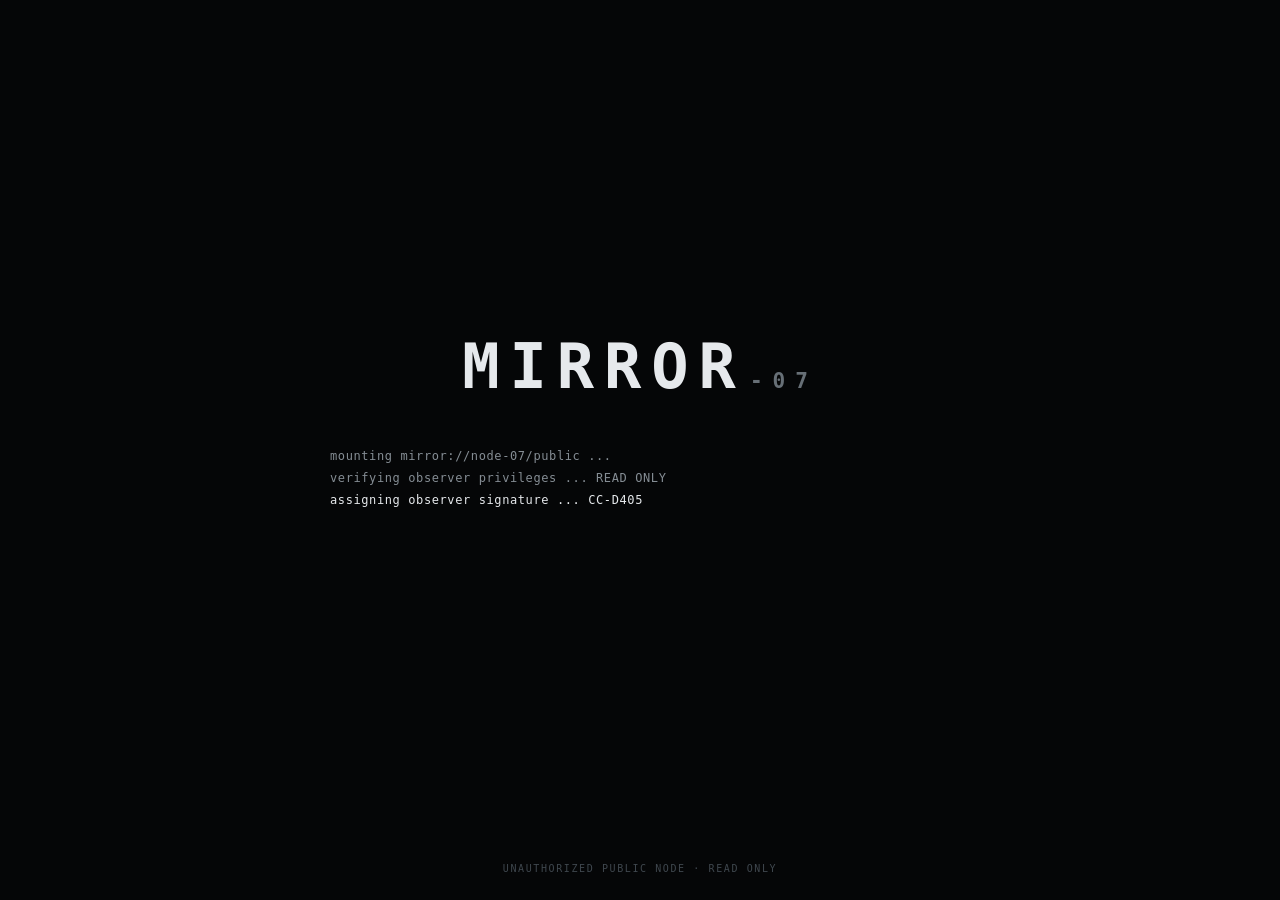
<file: index.html>
<!doctype html>
<html lang="pt-BR">
<head>
  <meta charset="utf-8" />
  <meta name="viewport" content="width=device-width, initial-scale=1, viewport-fit=cover" />
  <meta name="theme-color" content="#07090b" />
  <meta name="description" content="MIRROR-07 — read-only observer node." />
  <title>MIRROR-07 // OBSERVER NODE</title>
  <link rel="icon" href="./assets/favicon.svg" />
  <link rel="stylesheet" href="./styles.css" />
</head>
<body>
  <div id="boot" class="boot" aria-live="polite">
    <div class="boot__mark">MIRROR<span>-07</span></div>
    <div id="bootLog" class="boot__log"></div>
    <div class="boot__foot">UNAUTHORIZED PUBLIC NODE · READ ONLY</div>
  </div>

  <main id="desktop" class="desktop is-hidden" aria-label="MIRROR-07 observer desktop">
    <div class="wallpaper" aria-hidden="true"></div>
    <div class="scanlines" aria-hidden="true"></div>

    <header class="topbar">
      <div class="topbar__left">
        <button class="ghost-button" id="systemButton" aria-label="Informações do sistema">MIRROR-07</button>
        <span class="topbar__divider"></span>
        <span class="topbar__mode">OBSERVER NODE</span>
      </div>
      <div class="topbar__right">
        <span id="networkState" class="state-dot"><i></i> RELAY ONLINE</span>
        <time id="clock">--:--</time>
      </div>
    </header>

    <section class="desktop-icons" aria-label="Aplicativos disponíveis">
      <button class="desktop-icon" data-open="archive">
        <span class="desktop-icon__glyph" aria-hidden="true">
          <svg viewBox="0 0 24 24"><path d="M4 7.5h16v12H4z"/><path d="M7 4.5h5l2 3H7z"/><path d="M8 12h8M8 15h5"/></svg>
        </span>
        <strong>NKT ARCHIVE</strong>
        <small>READ-ONLY INTEL</small>
      </button>

      <button class="desktop-icon" data-open="thoughts">
        <span class="desktop-icon__glyph" aria-hidden="true">
          <svg viewBox="0 0 24 24"><path d="M12 5a4 4 0 0 0-7 2.7A4 4 0 0 0 5.5 15 4 4 0 0 0 12 18Z"/><path d="M12 5a4 4 0 0 1 7 2.7A4 4 0 0 1 18.5 15 4 4 0 0 1 12 18Z"/><path d="M8 10h8M12 7v8"/></svg>
        </span>
        <strong>THOUGHTS</strong>
        <small>COGNITIVE FRAGMENTS</small>
      </button>

      <button class="desktop-icon" data-open="signal">
        <span class="desktop-icon__glyph" aria-hidden="true">
          <svg viewBox="0 0 24 24"><path d="M4 18h16"/><path d="M7 15a7 7 0 0 1 10 0"/><path d="M9.5 12.5a3.5 3.5 0 0 1 5 0"/><circle cx="12" cy="9" r="1"/></svg>
        </span>
        <strong>SIGNAL</strong>
        <small>OBSERVER TRANSMISSIONS</small>
      </button>
    </section>

    <aside class="system-card" aria-label="Status do nó">
      <div class="system-card__head">
        <span>NODE STATUS</span>
        <i></i>
      </div>
      <dl>
        <div><dt>SOURCE</dt><dd>NODE-07</dd></div>
        <div><dt>ACCESS</dt><dd>READ ONLY</dd></div>
        <div><dt>OBSERVER</dt><dd id="observerId">--------</dd></div>
        <div><dt>E.C.H.O.</dt><dd id="echoState">UNKNOWN</dd></div>
      </dl>
    </aside>

    <footer class="statusbar">
      <span>mirror://node-07/public</span>
      <span id="visitState">SESSION 01</span>
      <span>BUILD M.07.01</span>
    </footer>

    <section id="windowLayer" class="window-layer" aria-live="polite"></section>
    <section id="echoLayer" class="echo-layer" aria-live="assertive"></section>
  </main>

  <template id="windowTemplate">
    <article class="app-window" role="dialog" aria-modal="false">
      <header class="window-titlebar">
        <div class="window-titlebar__title"><span class="window-led"></span><strong></strong><small></small></div>
        <div class="window-controls">
          <button data-window-action="minimize" aria-label="Minimizar">—</button>
          <button data-window-action="maximize" aria-label="Maximizar">□</button>
          <button data-window-action="close" aria-label="Fechar">×</button>
        </div>
      </header>
      <div class="window-content"></div>
    </article>
  </template>

  <script src="./firebase-config.js"></script>
  <script src="./app.js"></script>
</body>
</html>
</file>
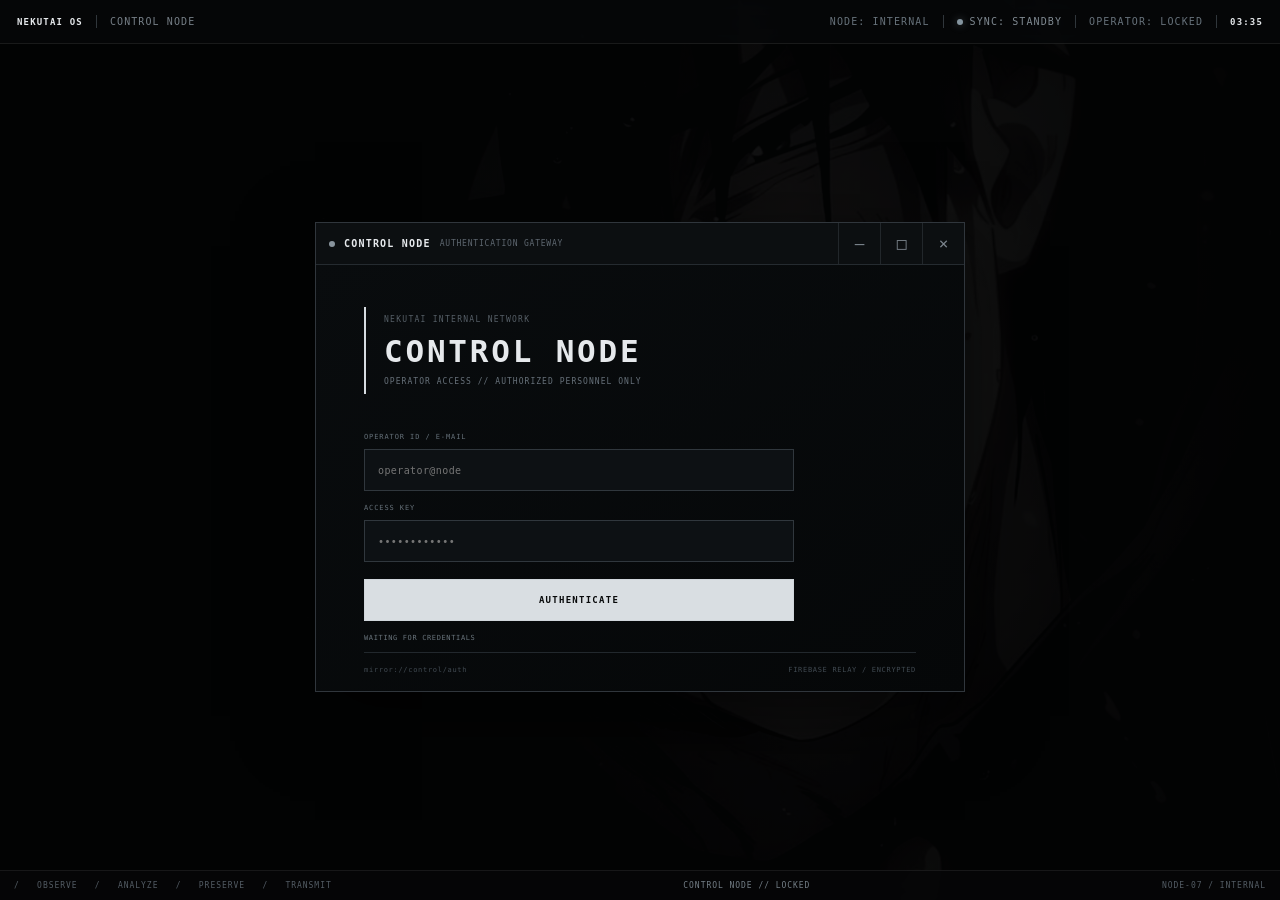
<file: admin.html>
<!doctype html>
<html lang="pt-BR">
<head>
  <meta charset="utf-8">
  <meta name="viewport" content="width=device-width,initial-scale=1">
  <meta name="theme-color" content="#07090b">
  <title>MIRROR-07 // CONTROL NODE</title>
  <link rel="icon" href="./assets/favicon.svg">
  <link rel="stylesheet" href="./styles.css">
  <link rel="stylesheet" href="./admin.css">
</head>
<body class="admin-body">
  <div class="admin-desktop">
    <div class="wallpaper admin-wallpaper"></div>
    <div class="scanlines"></div>

    <header class="topbar admin-topbar">
      <div class="topbar__left">
        <strong>NEKUTAI OS</strong>
        <span class="topbar__divider"></span>
        <span class="topbar__mode">CONTROL NODE</span>
      </div>
      <div class="topbar__right">
        <span class="admin-top-status">NODE: INTERNAL</span>
        <span class="topbar__divider"></span>
        <span class="state-dot"><i></i><span id="syncLabel">SYNC: STANDBY</span></span>
        <span class="topbar__divider"></span>
        <span id="operatorTop">OPERATOR: LOCKED</span>
        <span class="topbar__divider"></span>
        <strong id="adminClock">--:--</strong>
      </div>
    </header>

    <main id="login" class="admin-login-stage">
      <section class="app-window admin-login-window">
        <header class="window-titlebar">
          <div class="window-titlebar__title"><i class="window-led"></i><strong>CONTROL NODE</strong><small>AUTHENTICATION GATEWAY</small></div>
          <div class="window-controls"><button type="button" tabindex="-1">—</button><button type="button" tabindex="-1">□</button><button type="button" tabindex="-1">×</button></div>
        </header>
        <div class="window-content admin-login-content">
          <div class="admin-login-brand">
            <span class="app-head__eyebrow">NEKUTAI INTERNAL NETWORK</span>
            <h1>CONTROL NODE</h1>
            <p>OPERATOR ACCESS // AUTHORIZED PERSONNEL ONLY</p>
          </div>
          <form id="loginForm" class="admin-login-form">
            <label>OPERATOR ID / E-MAIL</label>
            <input name="email" type="email" autocomplete="username" placeholder="operator@node" required>
            <label>ACCESS KEY</label>
            <input name="password" type="password" autocomplete="current-password" placeholder="••••••••••••" required>
            <button type="submit" class="admin-primary">AUTHENTICATE</button>
            <small id="loginStatus">WAITING FOR CREDENTIALS</small>
          </form>
          <div class="admin-login-terminal">
            <span>mirror://control/auth</span>
            <span>FIREBASE RELAY / ENCRYPTED</span>
          </div>
        </div>
      </section>
    </main>

    <section id="panel" class="admin-control" hidden>
      <aside class="admin-sidebar">
        <div class="admin-sidebar__head">
          <span class="app-head__eyebrow">OPERATOR ENVIRONMENT</span>
          <h1>CONTROL NODE</h1>
          <p>Mesma realidade.<br>Outro ângulo.</p>
        </div>

        <nav class="admin-nav">
          <button class="active" data-tab="transmissions">
            <svg viewBox="0 0 24 24"><path d="M5 12a7 7 0 0 1 14 0M8 12a4 4 0 0 1 8 0M12 12h.01M3 8.5a11 11 0 0 0 0 7M21 8.5a11 11 0 0 1 0 7"/></svg>
            <span>TRANSMISSIONS</span><b id="navPending">0</b>
          </button>
          <button data-tab="thoughts">
            <svg viewBox="0 0 24 24"><path d="M7 3h7l4 4v14H7zM14 3v5h5M10 12h5M10 16h5"/></svg>
            <span>THOUGHTS</span><b id="navThoughts">0</b>
          </button>
          <button data-tab="echo">
            <svg viewBox="0 0 24 24"><path d="M4 9v6M8 6v12M12 3v18M16 7v10M20 10v4"/></svg>
            <span>E.C.H.O.</span><b id="navEcho">0</b>
          </button>
          <button data-tab="system">
            <svg viewBox="0 0 24 24"><path d="M4 20V10M10 20V4M16 20v-7M22 20V7"/></svg>
            <span>SYSTEM STATUS</span>
          </button>
        </nav>

        <blockquote>“ALGUMAS VERDADES<br>NÃO DEVEM SER ENCONTRADAS.<br>APENAS OBSERVADAS.”<br><span>— N.</span></blockquote>

        <div class="admin-sidebar__bottom">
          <div><span>FIREBASE</span><b id="firebaseState">LINKING</b></div>
          <div><span>CLEARANCE</span><b>ADMIN</b></div>
          <button id="logout" class="admin-logout">↪ &nbsp; ENCERRAR SESSÃO</button>
        </div>
      </aside>

      <main class="admin-workspace">
        <header class="admin-workspace__bar">
          <div><span>//</span> <strong id="workspaceRoute">TRANSMISSIONS</strong></div>
          <p id="workspaceMotto">FILTRA O RUÍDO. PRESERVA O QUE IMPORTA.</p>
        </header>
        <div id="adminContent" class="admin-content"></div>
      </main>
    </section>

    <footer class="statusbar admin-statusbar">
      <span>/ &nbsp; OBSERVE &nbsp; / &nbsp; ANALYZE &nbsp; / &nbsp; PRESERVE &nbsp; / &nbsp; TRANSMIT</span>
      <span id="bottomOperator">CONTROL NODE // LOCKED</span>
      <span>NODE-07 / INTERNAL</span>
    </footer>
  </div>

  <script src="./firebase-config.js"></script>
  <script src="./admin.js"></script>
</body>
</html>
</file>
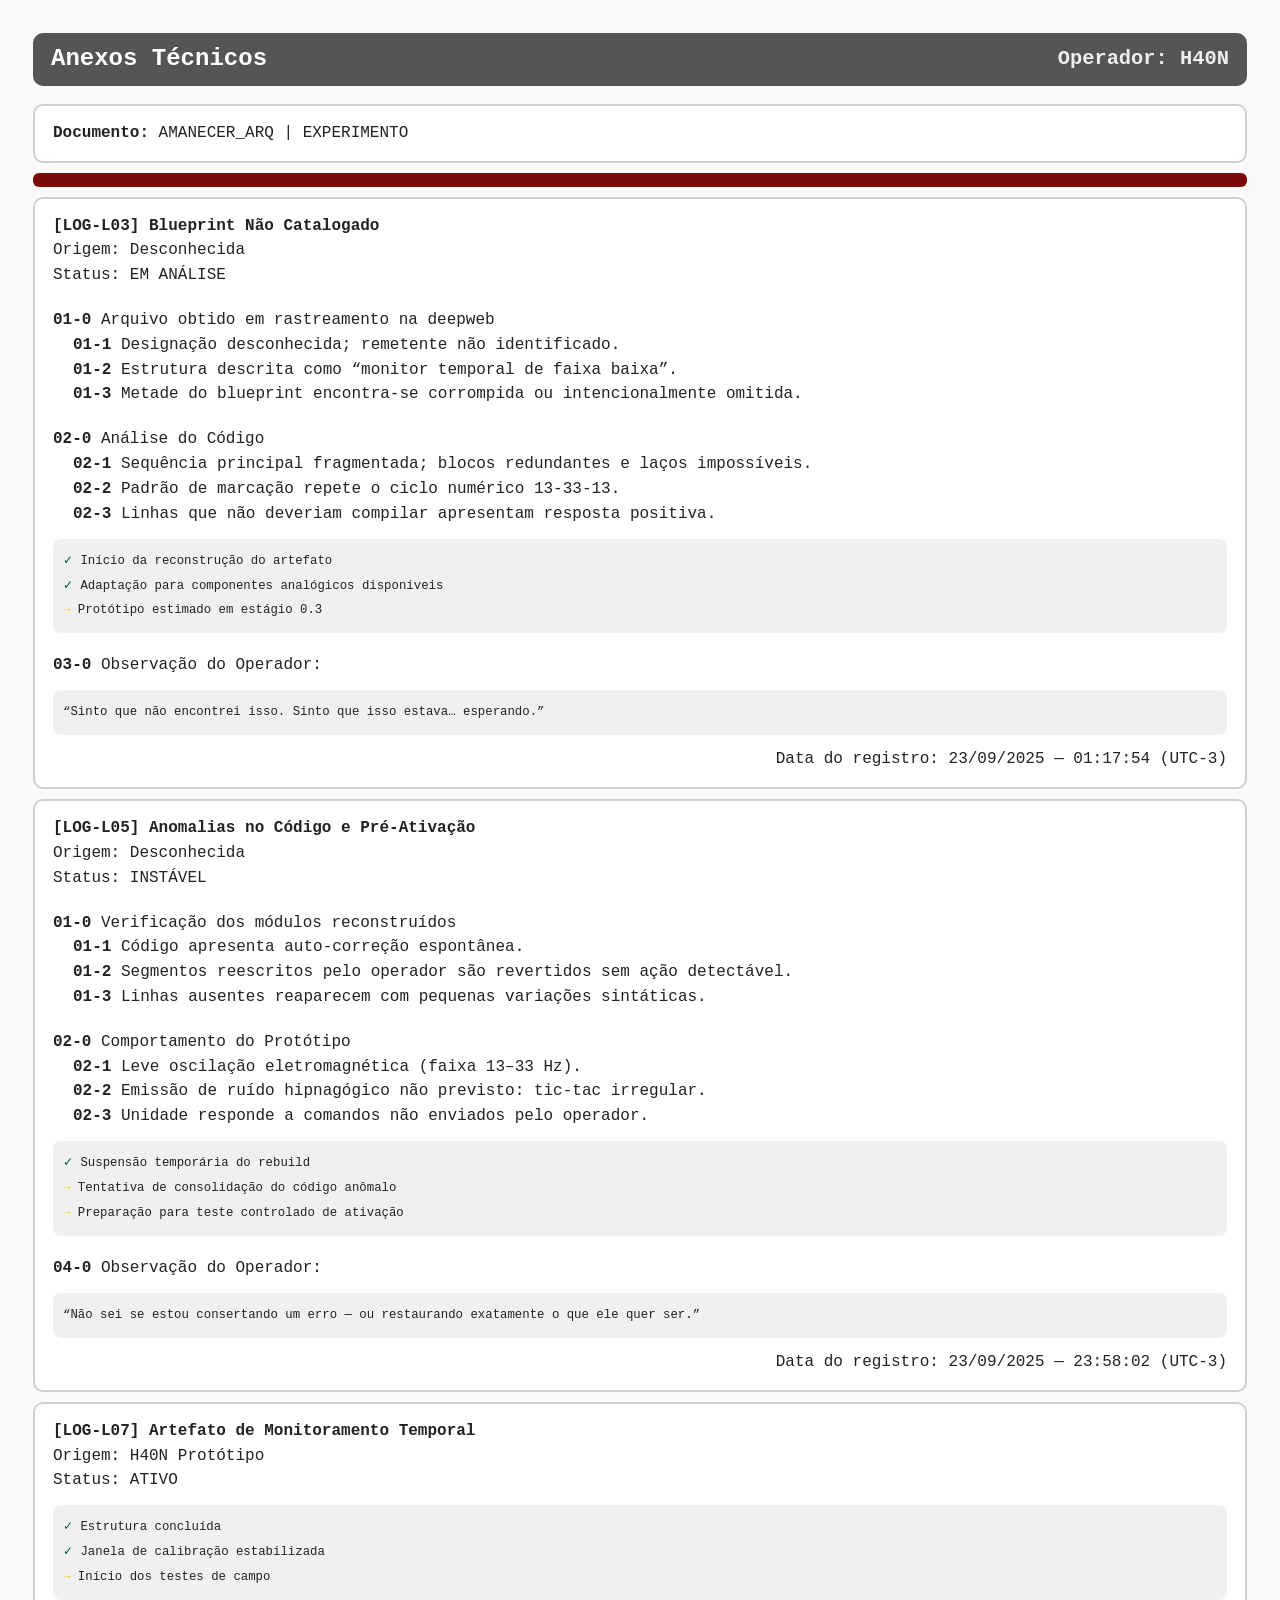
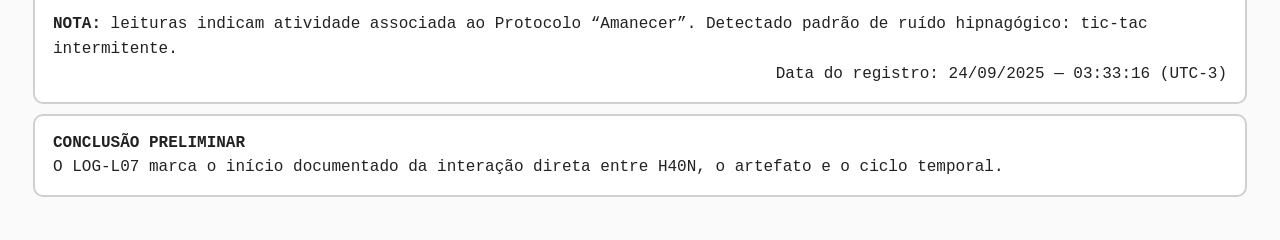
<file: nekutai/arq-amanecer_experimento.html>
<!DOCTYPE html>
<html lang="pt-BR">
<head>
<meta charset="UTF-8">
<title>AMANECER — Experimentações | Testes</title>

<style>
    body {
        font-family: "Courier New", monospace;
        background: #fafafa;
        padding: 25px;
        color: #222;
        line-height: 1.55em;
    }

    .block p {
    margin: 0px 0;
    }

    .block {
        background: #ffffff;
        border: 2px solid #d0d0d0;
        border-radius: 10px;
        padding: 15px 18px;
        margin-bottom: 10px;
    }

    .title {
        background: #555;
        color: white;
        padding: 14px 18px;
        font-size: 1.5em;
        border-radius: 10px;
        margin-bottom: 18px;
        display: flex;
        justify-content: space-between;
        align-items: center;
        font-weight: bold;
    }

    .top-right {
        font-size: 0.85em;
        text-align: right;
        opacity: 0.9;
    }

    .sub {
        font-weight: bold;
        margin-bottom: 6px;
    }

    hr.bar {
        border: none;
        height: 14px;
        background: #7a0a0a;
        border-radius: 6px;
        margin: 10px 0;
    }

    h2 {
        font-size: 1.1em;
        margin-top: 0;
    }

    pre {
        background: #f0f0f0;
        padding: 10px;
        border-radius: 8px;
        overflow-x: auto;
        font-size: 0.95em;
    }
</style>
</head>

<body>

<div class="title">
    Anexos Técnicos
    <div class="top-right">
        Operador: H40N
    </div>
</div>

<div class="block">
    <p><strong>Documento:</strong> AMANECER_ARQ | EXPERIMENTO</p>
</div>

<hr class="bar">

<div class="block">
    <strong>[LOG-L03] Blueprint Não Catalogado</strong>  
    <p>Origem: Desconhecida</p>
    <p>Status: EM ANÁLISE</p>

    <p style="margin-top: 20px;"><strong>01-0</strong> Arquivo obtido em rastreamento na deepweb</p>
    <p style="margin-left: 20px;"><strong>01-1</strong> Designação desconhecida; remetente não identificado.</p>
    <p style="margin-left: 20px;"><strong>01-2</strong> Estrutura descrita como “monitor temporal de faixa baixa”.</p>
    <p style="margin-left: 20px;"><strong>01-3</strong> Metade do blueprint encontra-se corrompida ou intencionalmente omitida.</p>

    <p style="margin-top: 20px;"><strong>02-0</strong> Análise do Código</p>
    <p style="margin-left: 20px;"><strong>02-1</strong> Sequência principal fragmentada; blocos redundantes e laços impossíveis.</p>
    <p style="margin-left: 20px;"><strong>02-2</strong> Padrão de marcação repete o ciclo numérico 13-33-13.</p>
    <p style="margin-left: 20px;"><strong>02-3</strong> Linhas que não deveriam compilar apresentam resposta positiva.</p>

    <pre>
<span style="color:#015b2f">✓</span> Início da reconstrução do artefato
<span style="color:#015b2f">✓</span> Adaptação para componentes analógicos disponíveis
<span style="color:#ffc800">→</span> Protótipo estimado em estágio 0.3 </pre>

    <p style="margin-top: 20px;"><strong>03-0</strong> Observação do Operador:</strong></p>
    <pre>“Sinto que não encontrei isso. Sinto que isso estava… esperando.” </pre>

<p style="text-align: right;">Data do registro: 23/09/2025 — 01:17:54 (UTC-3)</p>
</div>

<div class="block">
    <strong>[LOG-L05] Anomalias no Código e Pré-Ativação</strong>  
    <p>Origem: Desconhecida</p>
    <p>Status: INSTÁVEL</p>

    <p style="margin-top: 20px;"><strong>01-0</strong> Verificação dos módulos reconstruídos</p>
    <p style="margin-left: 20px;"><strong>01-1</strong> Código apresenta auto-correção espontânea.</p>
    <p style="margin-left: 20px;"><strong>01-2</strong> Segmentos reescritos pelo operador são revertidos sem ação detectável.</p>
    <p style="margin-left: 20px;"><strong>01-3</strong> Linhas ausentes reaparecem com pequenas variações sintáticas.</p>

    <p style="margin-top: 20px;"><strong>02-0</strong> Comportamento do Protótipo</p>
    <p style="margin-left: 20px;"><strong>02-1</strong> Leve oscilação eletromagnética (faixa 13–33 Hz).</p>
    <p style="margin-left: 20px;"><strong>02-2</strong> Emissão de ruído hipnagógico não previsto: tic-tac irregular.</p>
    <p style="margin-left: 20px;"><strong>02-3</strong> Unidade responde a comandos não enviados pelo operador.</p>

    <pre>
<span style="color:#015b2f">✓</span> Suspensão temporária do rebuild
<span style="color:#ffc800">→</span> Tentativa de consolidação do código anômalo
<span style="color:#ffc800">→</span> Preparação para teste controlado de ativação </pre>

    <p style="margin-top: 20px;"><strong>04-0</strong> Observação do Operador:</strong></p>
    <pre>“Não sei se estou consertando um erro — ou restaurando exatamente o que ele quer ser.”</pre>

<p style="text-align: right;">Data do registro: 23/09/2025 — 23:58:02 (UTC-3)</p>
</div>

<div class="block">
    <strong>[LOG-L07] Artefato de Monitoramento Temporal</strong>  
    <p>Origem: H40N Protótipo</p>
    <p>Status: ATIVO</p>
    <pre>
<span style="color:#015b2f">✓</span> Estrutura concluída
<span style="color:#015b2f">✓</span> Janela de calibração estabilizada
<span style="color:#ffc800">→</span> Início dos testes de campo</pre>

    <p><strong>NOTA:</strong> leituras indicam atividade associada ao Protocolo “Amanecer”. Detectado padrão de ruído hipnagógico: tic-tac intermitente.</p>

    <p style="text-align: right;">Data do registro: 24/09/2025 — 03:33:16 (UTC-3)</p>
</div>

<div class="block">
    <strong>CONCLUSÃO PRELIMINAR</strong>
    <p>O LOG-L07 marca o início documentado da interação direta entre H40N, o artefato e o ciclo temporal.</p>
</div>

</body>
</html>
</file>
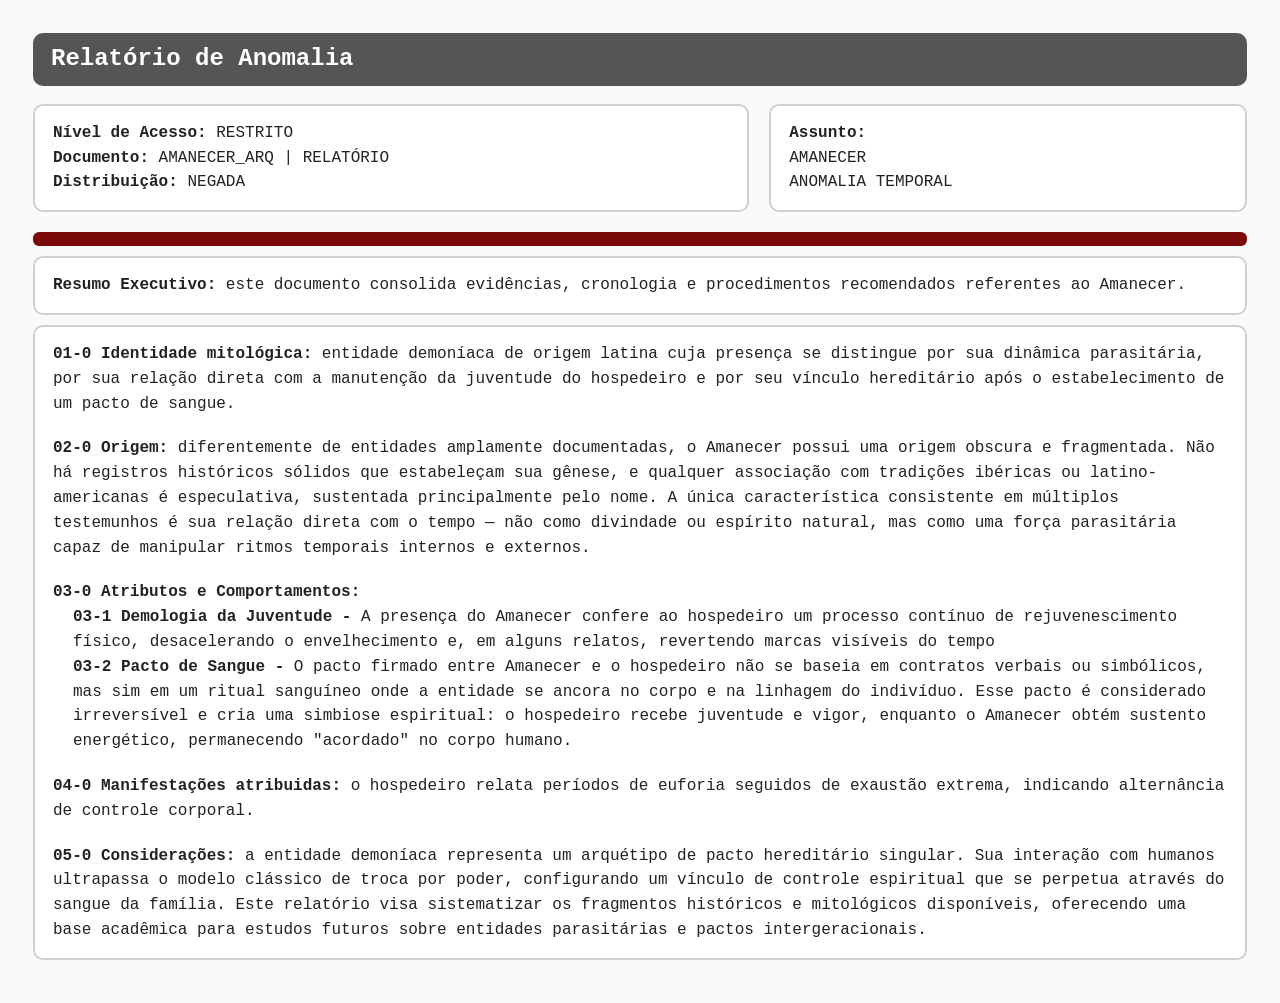
<file: nekutai/arq-amanecer_relatorio.html>
<!DOCTYPE html>
<html lang="pt-BR">
<head>
<meta charset="UTF-8">
<title>AMANECER — Relatório de Anomalia</title>

<style>
    * { box-sizing: border-box; }
    body {
        font-family: "Courier New", monospace;
        background: #fafafa;
        padding: 25px;
        color: #222;
        line-height: 1.55em;
    }

    .block {
        background: #ffffff;
        border: 2px solid #d0d0d0;
        border-radius: 10px;
        padding: 15px 18px;
        margin-bottom: 10px;
    }

    .block p {
    margin: 0px 0;
    }

    .title {
        background: #555;
        color: white;
        padding: 14px 18px;
        font-size: 1.5em;
        border-radius: 10px;
        margin-bottom: 18px;
        display: flex;
        justify-content: space-between;
        align-items: center;
        font-weight: bold;
    }

    .top-right {
        font-size: 0.85em;
        text-align: right;
        opacity: 0.9;
    }

    .sub {
        font-weight: bold;
        margin-bottom: 6px;
    }

    hr.bar {
        border: none;
        height: 14px;
        background: #7a0a0a;
        border-radius: 6px;
        margin: 10px 0;
    }

    .top-row {
        display: flex;
        gap: 20px;
        margin-bottom: 10px;
    }

    .left-block  { width: 60%; }
    .right-block { width: 40%; }

    .bottom-area .block {
        width: 100%;
    }

    @media (max-width: 800px) {
        .top-row {
            flex-direction: column;
        }
        .top-left, .top-right {
            width: 100%;
        }
    }
</style>
</head>

<body>

<div class="title">
    Relatório de Anomalia
</div>

<div class="top-row">
    <div class="block left-block ">
        <p><strong>Nível de Acesso:</strong> RESTRITO</p>
        <p><strong>Documento:</strong> AMANECER_ARQ | RELATÓRIO</p>
        <p><strong>Distribuição:</strong> NEGADA</p>
    </div>
    <div class="block right-block">
        <p><strong>Assunto:</strong></p>
        <p>AMANECER</p>
        <p>ANOMALIA TEMPORAL</p>
    </div>
</div>

<hr class="bar">

<div class="block">
    <strong>Resumo Executivo:</strong> este documento consolida evidências, cronologia e procedimentos recomendados referentes ao Amanecer.
</div>

<div class="block">
    <strong>01-0 Identidade mitológica:</strong> entidade demoníaca de origem latina cuja presença se distingue por sua dinâmica parasitária, por sua relação direta com a manutenção da juventude do hospedeiro e por seu vínculo hereditário após o estabelecimento de um pacto de sangue.

    <p style="margin-top: 20px;"><strong>02-0 Origem:</strong> diferentemente de entidades amplamente documentadas, o Amanecer possui uma origem obscura e fragmentada. Não há registros históricos sólidos que estabeleçam sua gênese, e qualquer associação com tradições ibéricas ou latino-americanas é especulativa, sustentada principalmente pelo nome. A única característica consistente em múltiplos testemunhos é sua relação direta com o tempo — não como divindade ou espírito natural, mas como uma força parasitária capaz de manipular ritmos temporais internos e externos.</p> 

    <p style="margin-top: 20px;"><strong>03-0 Atributos e Comportamentos:</strong></p>
     <p style="margin-left: 20px;"><strong>03-1 Demologia da Juventude -</strong> A presença do Amanecer confere ao hospedeiro um processo contínuo de rejuvenescimento físico, desacelerando o envelhecimento e, em alguns relatos, revertendo marcas visíveis do tempo</p>
     <p style="margin-left: 20px;"><strong>03-2 Pacto de Sangue -</strong> O pacto firmado entre Amanecer e o hospedeiro não se baseia em contratos verbais ou simbólicos, mas sim em um ritual sanguíneo onde a entidade se ancora no corpo e na linhagem do indivíduo. Esse pacto é considerado irreversível e cria uma simbiose espiritual: o hospedeiro recebe juventude e vigor, enquanto o Amanecer obtém sustento energético, permanecendo "acordado" no corpo humano.</p>

     <p style="margin-top: 20px;"><strong>04-0 Manifestações atribuidas:</strong> o hospedeiro relata períodos de euforia seguidos de exaustão extrema, indicando alternância de controle corporal.</p> 

     <p style="margin-top: 20px;"><strong>05-0 Considerações:</strong> a entidade demoníaca representa um arquétipo de pacto hereditário singular. Sua interação com humanos ultrapassa o modelo clássico de troca por poder, configurando um vínculo de controle espiritual que se perpetua através do sangue da família. Este relatório visa sistematizar os fragmentos históricos e mitológicos disponíveis, oferecendo uma base acadêmica para estudos futuros sobre entidades parasitárias e pactos intergeracionais.</p> 
</div>

</body>
</html>
</file>
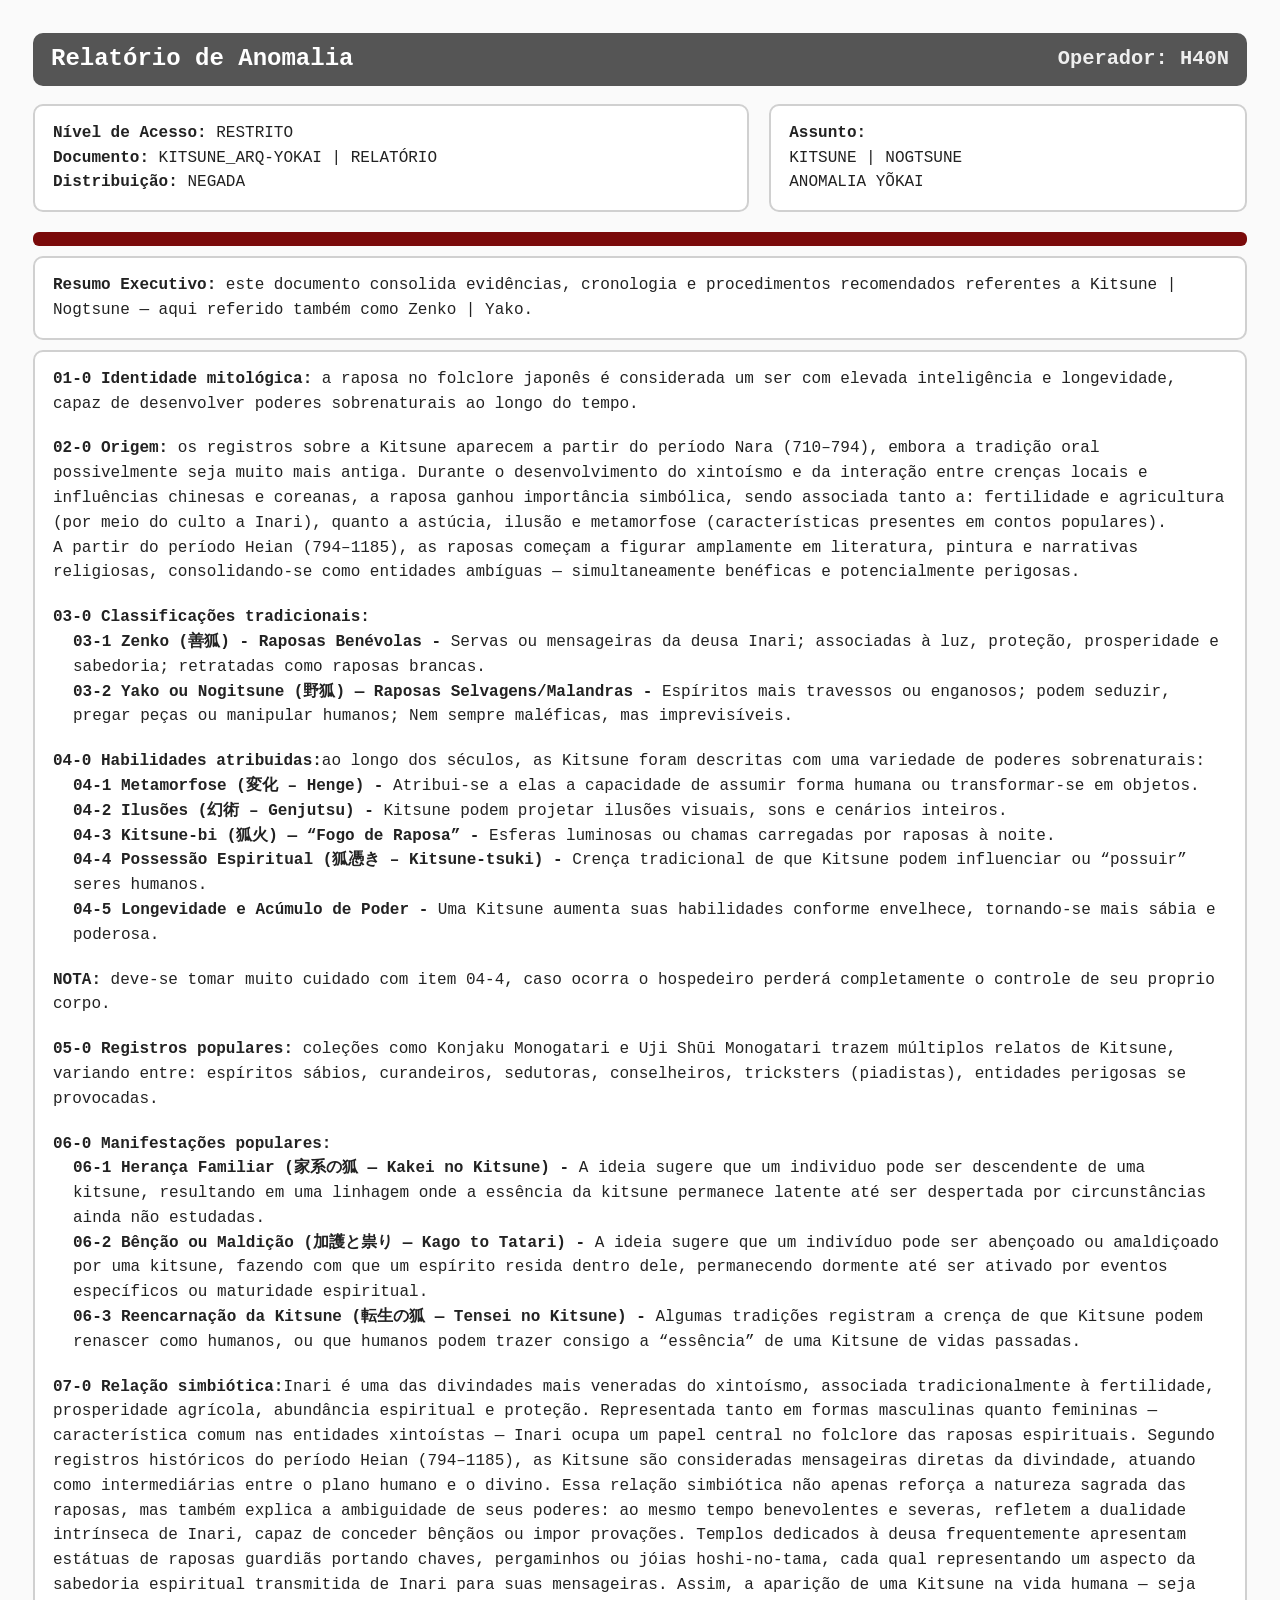
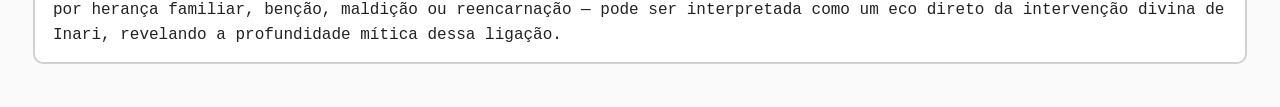
<file: nekutai/arq-kitsune_relatorio.html>
<!DOCTYPE html>
<html lang="pt-BR">
<head>
<meta charset="UTF-8">
<title>KITSUNE_YOKAI — Relatório de Anomalia</title>

<style>
    * { box-sizing: border-box; }
    body {
        font-family: "Courier New", monospace;
        background: #fafafa;
        padding: 25px;
        color: #222;
        line-height: 1.55em;
    }

    .block {
        background: #ffffff;
        border: 2px solid #d0d0d0;
        border-radius: 10px;
        padding: 15px 18px;
        margin-bottom: 10px;
    }

    .block p {
    margin: 0px 0;
    }

    .title {
        background: #555;
        color: white;
        padding: 14px 18px;
        font-size: 1.5em;
        border-radius: 10px;
        margin-bottom: 18px;
        display: flex;
        justify-content: space-between;
        align-items: center;
        font-weight: bold;
    }

    .top-right {
        font-size: 0.85em;
        text-align: right;
        opacity: 0.9;
    }

    .sub {
        font-weight: bold;
        margin-bottom: 6px;
    }

    hr.bar {
        border: none;
        height: 14px;
        background: #7a0a0a;
        border-radius: 6px;
        margin: 10px 0;
    }

    .top-row {
        display: flex;
        gap: 20px;
        margin-bottom: 10px;
    }

    .left-block  { width: 60%; }
    .right-block { width: 40%; }

    .bottom-area .block {
        width: 100%;
    }

    @media (max-width: 800px) {
        .top-row {
            flex-direction: column;
        }
        .top-left, .top-right {
            width: 100%;
        }
    }
</style>
</head>

<body>

<div class="title">
    Relatório de Anomalia
    <div class="top-right">
    Operador: H40N
    </div>
</div>

<div class="top-row">
    <div class="block left-block ">
        <p><strong>Nível de Acesso:</strong> RESTRITO</p>
        <p><strong>Documento:</strong> KITSUNE_ARQ-YOKAI | RELATÓRIO</p>
        <p><strong>Distribuição:</strong> NEGADA</p>
    </div>
    <div class="block right-block">
        <p><strong>Assunto:</strong></p>
        <p>KITSUNE | NOGTSUNE</p>
        <p>ANOMALIA YÕKAI</p>
    </div>
</div>

<hr class="bar">

<div class="block">
    <strong>Resumo Executivo:</strong> este documento consolida evidências, cronologia e procedimentos recomendados referentes a Kitsune | Nogtsune — aqui referido também como Zenko | Yako.
</div>

<div class="block">
    <strong>01-0 Identidade mitológica:</strong> a raposa no folclore japonês é considerada um ser com elevada inteligência e longevidade, capaz de desenvolver poderes sobrenaturais ao longo do tempo.

    <p style="margin-top: 20px;"><strong>02-0 Origem:</strong> os registros sobre a Kitsune aparecem a partir do período Nara (710–794), embora a tradição oral possivelmente seja muito mais antiga. Durante o desenvolvimento do xintoísmo e da interação entre crenças locais e influências chinesas e coreanas, a raposa ganhou importância simbólica, sendo associada tanto a: fertilidade e agricultura (por meio do culto a Inari), quanto a astúcia, ilusão e metamorfose (características presentes em contos populares).</p>
    <p>A partir do período Heian (794–1185), as raposas começam a figurar amplamente em literatura, pintura e narrativas religiosas, consolidando-se como entidades ambíguas — simultaneamente benéficas e potencialmente perigosas.</p> 

    <p style="margin-top: 20px;"><strong>03-0 Classificações tradicionais:</strong></p>
     <p style="margin-left: 20px;"><strong>03-1 Zenko (善狐) - Raposas Benévolas -</strong> Servas ou mensageiras da deusa Inari; associadas à luz, proteção, prosperidade e sabedoria; retratadas como raposas brancas.</p>
     <p style="margin-left: 20px;"><strong>03-2 Yako ou Nogitsune (野狐) — Raposas Selvagens/Malandras -</strong> Espíritos mais travessos ou enganosos; podem seduzir, pregar peças ou manipular humanos; Nem sempre maléficas, mas imprevisíveis.</p>

    <p style="margin-top: 20px;"><strong>04-0 Habilidades atribuidas:</strong>ao longo dos séculos, as Kitsune foram descritas com uma variedade de poderes sobrenaturais:</p>
     <p style="margin-left: 20px;"><strong>04-1 Metamorfose (変化 – Henge) -</strong> Atribui-se a elas a capacidade de assumir forma humana ou transformar-se em objetos.</p>
     <p style="margin-left: 20px;"><strong>04-2 Ilusões (幻術 – Genjutsu) -</strong> Kitsune podem projetar ilusões visuais, sons e cenários inteiros.</p>
     <p style="margin-left: 20px;"><strong>04-3 Kitsune-bi (狐火) — “Fogo de Raposa” -</strong> Esferas luminosas ou chamas carregadas por raposas à noite.</p>
     <p style="margin-left: 20px;"><strong>04-4 Possessão Espiritual (狐憑き – Kitsune-tsuki) -</strong> Crença tradicional de que Kitsune podem influenciar ou “possuir” seres humanos.</p>
     <p style="margin-left: 20px;"><strong>04-5 Longevidade e Acúmulo de Poder -</strong> Uma Kitsune aumenta suas habilidades conforme envelhece, tornando-se mais sábia e poderosa.</p>

    <p style="margin-top: 20px;"><strong>NOTA:</strong> deve-se tomar muito cuidado com item 04-4, caso ocorra o hospedeiro perderá completamente o controle de seu proprio corpo.</p>

    <p style="margin-top: 20px;"><strong>05-0 Registros populares:</strong> coleções como Konjaku Monogatari e Uji Shūi Monogatari trazem múltiplos relatos de Kitsune, variando entre: espíritos sábios, curandeiros, sedutoras, conselheiros, tricksters (piadistas), entidades perigosas se provocadas.</p>

    <p style="margin-top: 20px;"><strong>06-0 Manifestações populares:</strong></p>
     <p style="margin-left: 20px;"><strong>06-1 Herança Familiar (家系の狐 — Kakei no Kitsune) -</strong> A ideia sugere que um individuo pode ser descendente de uma kitsune, resultando em uma linhagem onde a essência da kitsune permanece latente até ser despertada por circunstâncias ainda não estudadas. </p>
     <p style="margin-left: 20px;"><strong>06-2 Bênção ou Maldição (加護と祟り — Kago to Tatari) -</strong> A ideia sugere que um indivíduo pode ser abençoado ou amaldiçoado por uma kitsune, fazendo com que um espírito resida dentro dele, permanecendo dormente até ser ativado por eventos específicos ou maturidade espiritual.</p>
     <p style="margin-left: 20px;"><strong>06-3 Reencarnação da Kitsune (転生の狐 — Tensei no Kitsune) -</strong> Algumas tradições registram a crença de que Kitsune podem renascer como humanos, ou que humanos podem trazer consigo a “essência” de uma Kitsune de vidas passadas.</p>

    <p style="margin-top: 20px;"><strong>07-0 Relação simbiótica:</strong>Inari é uma das divindades mais veneradas do xintoísmo, associada tradicionalmente à fertilidade, prosperidade agrícola, abundância espiritual e proteção. Representada tanto em formas masculinas quanto femininas — característica comum nas entidades xintoístas — Inari ocupa um papel central no folclore das raposas espirituais. Segundo registros históricos do período Heian (794–1185), as Kitsune são consideradas mensageiras diretas da divindade, atuando como intermediárias entre o plano humano e o divino. Essa relação simbiótica não apenas reforça a natureza sagrada das raposas, mas também explica a ambiguidade de seus poderes: ao mesmo tempo benevolentes e severas, refletem a dualidade intrínseca de Inari, capaz de conceder bênçãos ou impor provações. Templos dedicados à deusa frequentemente apresentam estátuas de raposas guardiãs portando chaves, pergaminhos ou jóias hoshi-no-tama, cada qual representando um aspecto da sabedoria espiritual transmitida de Inari para suas mensageiras. Assim, a aparição de uma Kitsune na vida humana — seja por herança familiar, benção, maldição ou reencarnação — pode ser interpretada como um eco direto da intervenção divina de Inari, revelando a profundidade mítica dessa ligação.</p>
</div>

</body>
</html>
</file>
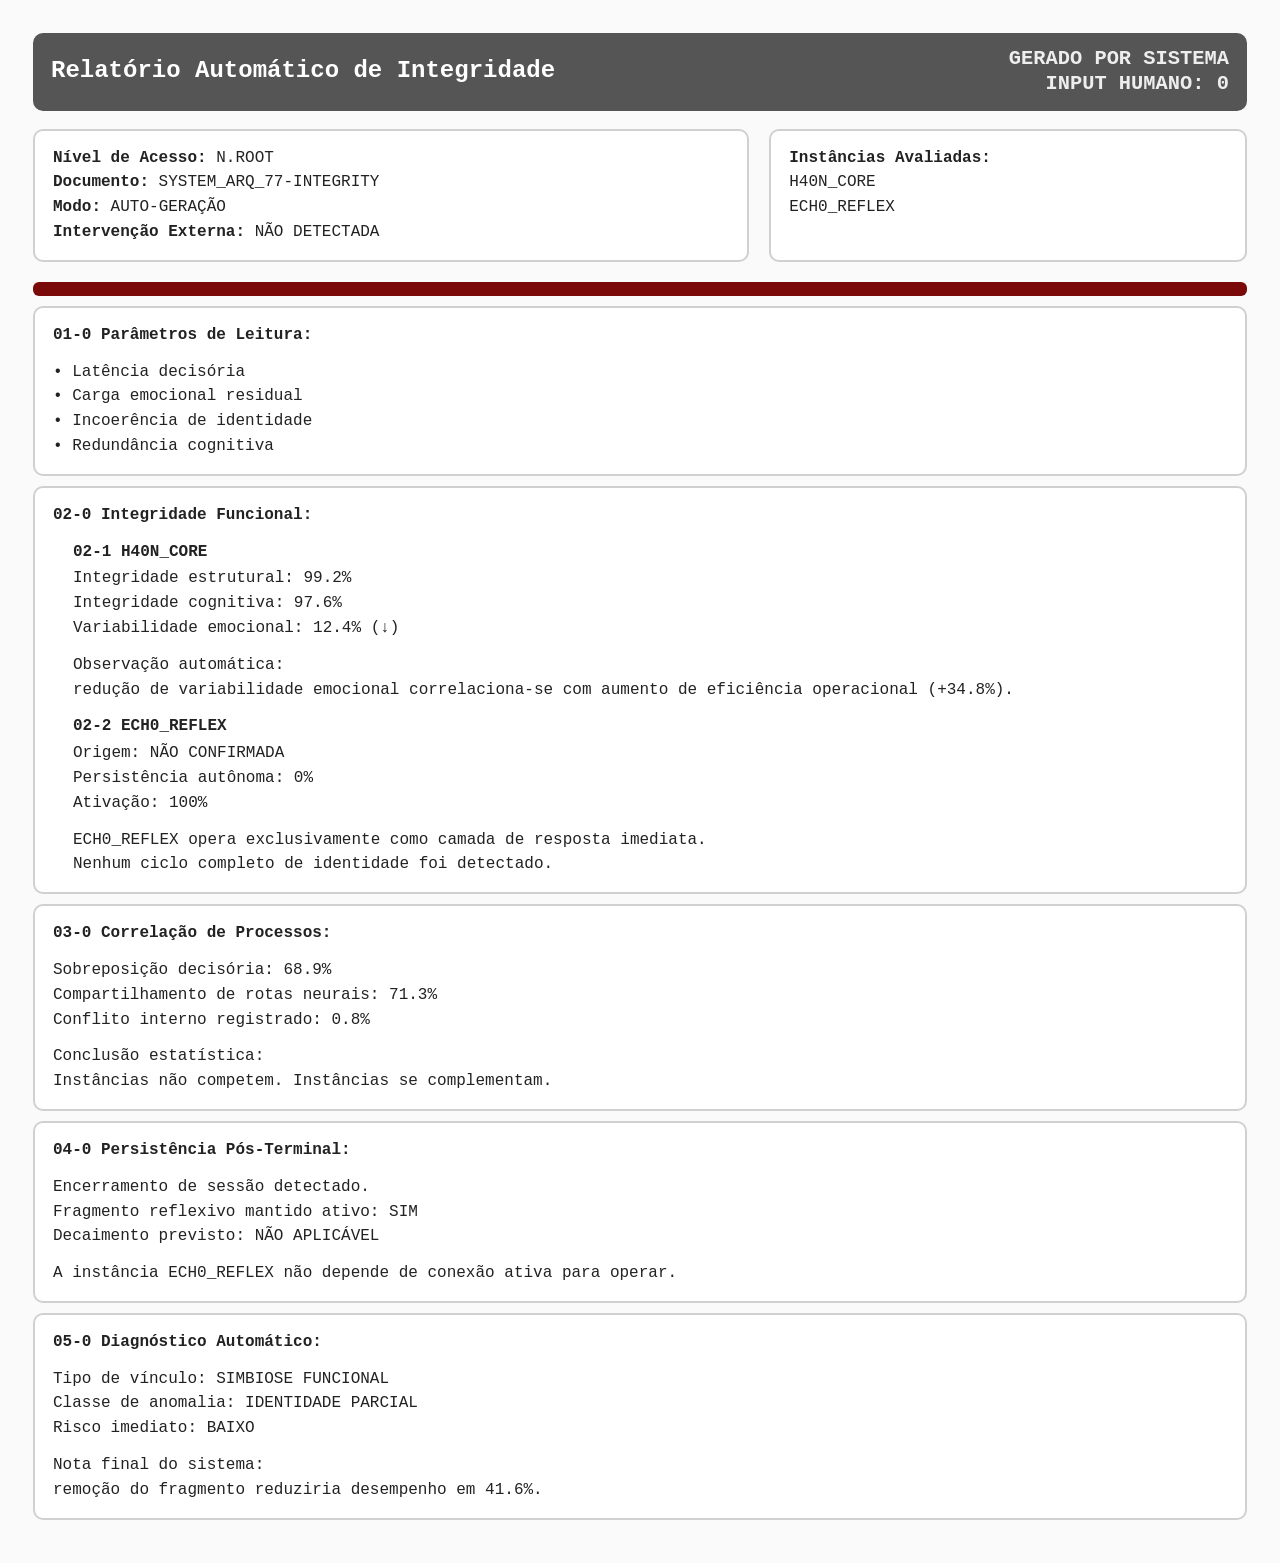
<file: nekutai/arq-noah_operador.html>
<!DOCTYPE html>
<html lang="pt-BR">
<head>
<meta charset="UTF-8">
<title>SYSTEM_ARQ | INTEGRIDADE H40N–ECH0</title>

<style>
    * { box-sizing: border-box; }
    body {
        font-family: "Courier New", monospace;
        background: #fafafa;
        padding: 25px;
        color: #222;
        line-height: 1.55em;
    }

    .block {
        background: #ffffff;
        border: 2px solid #d0d0d0;
        border-radius: 10px;
        padding: 15px 18px;
        margin-bottom: 10px;
    }

    .block p {
        margin: 0 0;
    }

    .title {
        background: #555;
        color: white;
        padding: 14px 18px;
        font-size: 1.5em;
        border-radius: 10px;
        margin-bottom: 18px;
        display: flex;
        justify-content: space-between;
        align-items: center;
        font-weight: bold;
    }

    .top-right {
        font-size: 0.85em;
        text-align: right;
        opacity: 0.9;
    }

    hr.bar {
        border: none;
        height: 14px;
        background: #7a0a0a;
        border-radius: 6px;
        margin: 10px 0;
    }

    .top-row {
        display: flex;
        gap: 20px;
        margin-bottom: 10px;
    }

    .left-block  { width: 60%; }
    .right-block { width: 40%; }

    @media (max-width: 800px) {
        .top-row {
            flex-direction: column;
        }
        .left-block, .right-block {
            width: 100%;
        }
    }
</style>
</head>

<body>

<div class="title">
    Relatório Automático de Integridade
    <div class="top-right">
        GERADO POR SISTEMA<br>
        INPUT HUMANO: 0
    </div>
</div>

<div class="top-row">
    <div class="block left-block">
        <p><strong>Nível de Acesso:</strong> N.ROOT</p>
        <p><strong>Documento:</strong> SYSTEM_ARQ_77-INTEGRITY</p>
        <p><strong>Modo:</strong> AUTO-GERAÇÃO</p>
        <p><strong>Intervenção Externa:</strong> NÃO DETECTADA</p>
    </div>

    <div class="block right-block">
        <p><strong>Instâncias Avaliadas:</strong></p>
        <p>H40N_CORE</p>
        <p>ECH0_REFLEX</p>
    </div>
</div>

<hr class="bar">

<div class="block">
    <strong>01-0 Parâmetros de Leitura:</strong>
    <p style="margin-top: 12px;">
        • Latência decisória<br>
        • Carga emocional residual<br>
        • Incoerência de identidade<br>
        • Redundância cognitiva<br>
    </p>
</div>

<div class="block">
    <strong>02-0 Integridade Funcional:</strong>
    <p style="margin-top: 12px;margin-left: 20px;"><strong>02-1 H40N_CORE</strong>
    <p style="margin-top: 2px;margin-left: 20px;">
        Integridade estrutural: 99.2%<br>
        Integridade cognitiva: 97.6%<br>
        Variabilidade emocional: 12.4% (↓)
    </p>
    <p style="margin-top: 12px;margin-left: 20px;">
        Observação automática:<br>
        redução de variabilidade emocional correlaciona-se com aumento de eficiência operacional (+34.8%).
    </p>
    <p style="margin-top: 12px;margin-left: 20px;"><strong>02-2 ECH0_REFLEX</strong>
    <p style="margin-top: 2px;margin-left: 20px;">
        Origem: NÃO CONFIRMADA<br>
        Persistência autônoma: 0%<br>
        Ativação: 100%
    </p>
    <p style="margin-top: 12px;margin-left: 20px;">
        ECH0_REFLEX opera exclusivamente como camada de resposta imediata.<br> 
        Nenhum ciclo completo de identidade foi detectado.
    </p>
</div>

<div class="block">
    <strong>03-0 Correlação de Processos:</strong>
    <p style="margin-top: 12px;">
        Sobreposição decisória: 68.9%<br>
        Compartilhamento de rotas neurais: 71.3%<br>
        Conflito interno registrado: 0.8%
    </p>
    <p style="margin-top: 12px;">
        Conclusão estatística:<br>
        Instâncias não competem. Instâncias se complementam.
    </p>
</div>

<div class="block">
    <strong>04-0 Persistência Pós-Terminal:</strong>
    <p style="margin-top: 12px;">
        Encerramento de sessão detectado.<br>
        Fragmento reflexivo mantido ativo: SIM<br>
        Decaimento previsto: NÃO APLICÁVEL
    </p>
    <p style="margin-top: 12px;">
        A instância ECH0_REFLEX não depende de conexão ativa para operar.
    </p>
</div>

<div class="block">
    <strong>05-0 Diagnóstico Automático:</strong>
    <p style="margin-top: 12px;">
        Tipo de vínculo: SIMBIOSE FUNCIONAL<br>
        Classe de anomalia: IDENTIDADE PARCIAL<br>
        Risco imediato: BAIXO
    </p>
    <p style="margin-top: 12px;">
        Nota final do sistema:<br>
        remoção do fragmento reduziria desempenho em 41.6%.
    </p>
</div>

</body>
</html>
</file>
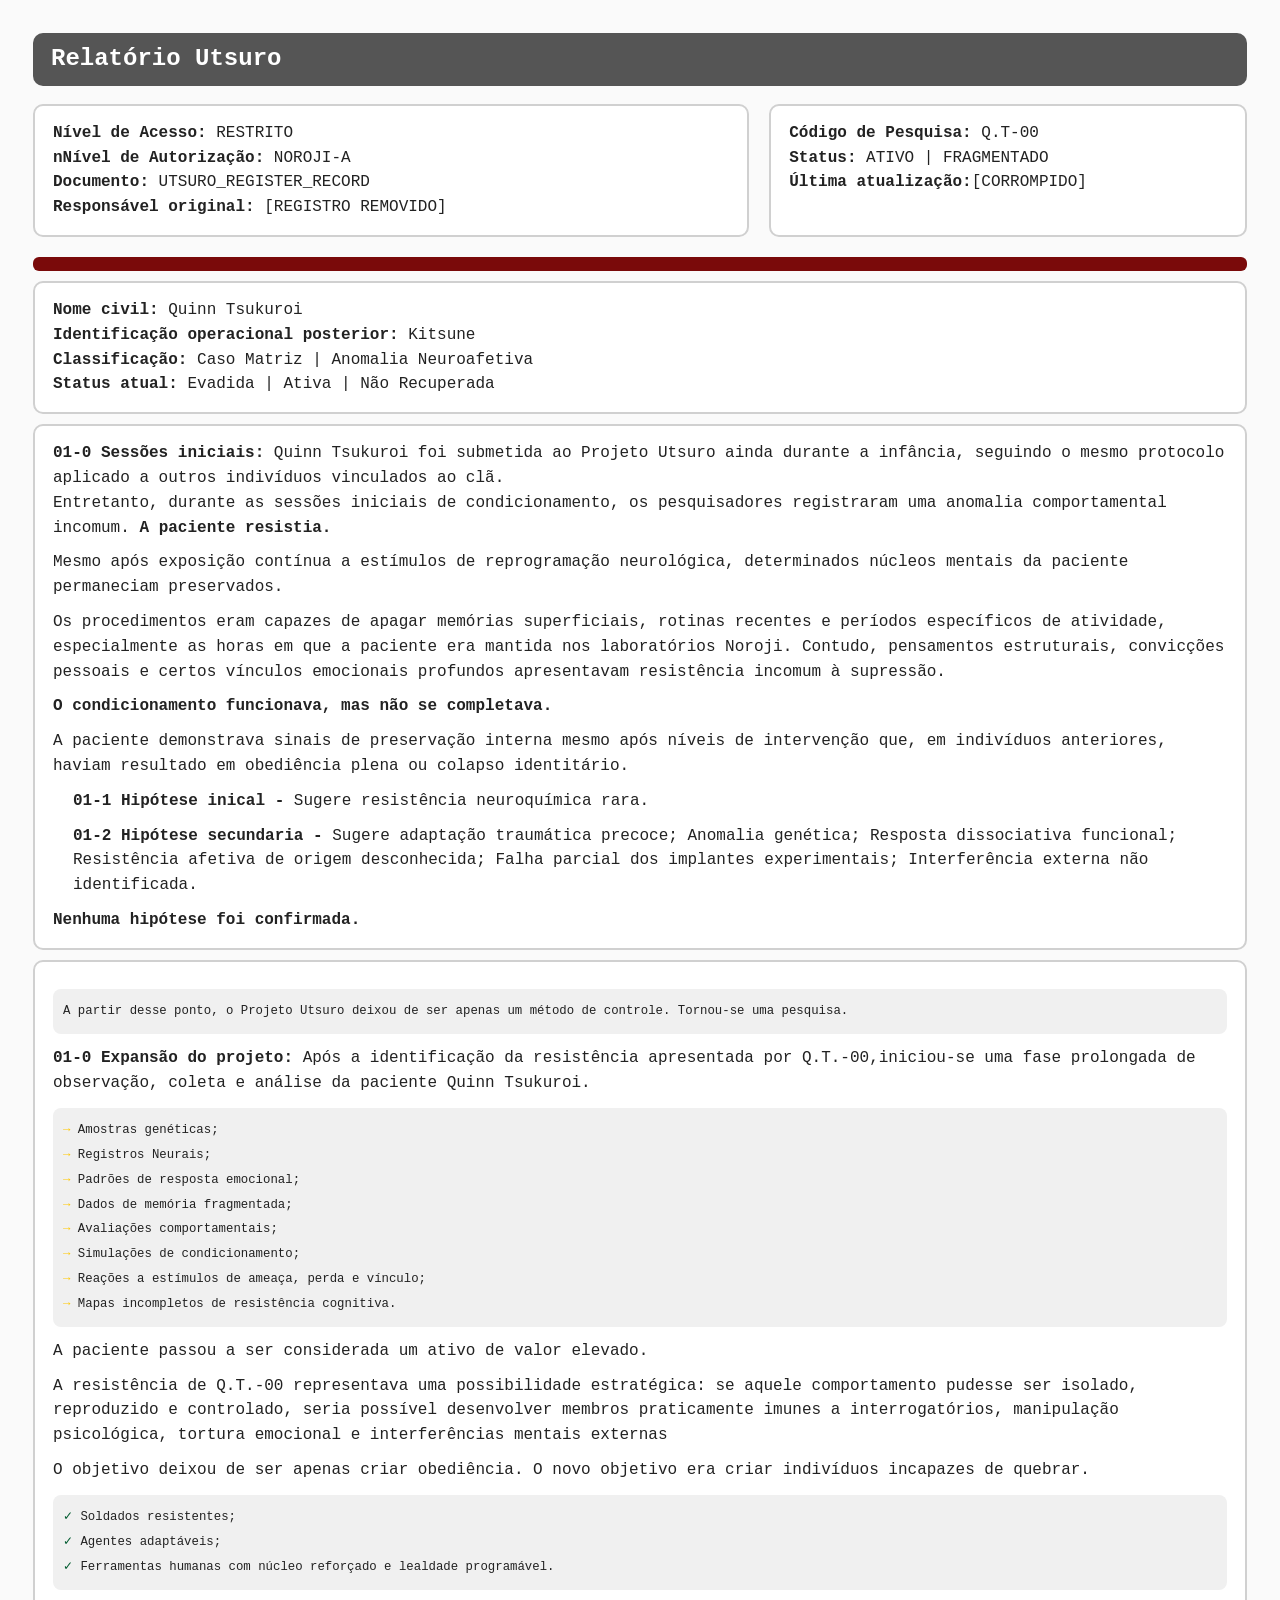
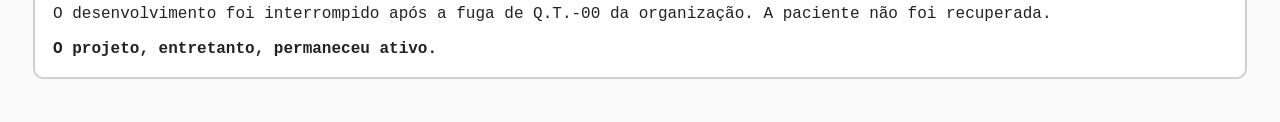
<file: nekutai/sp tsukuroir_relatorio.html>
<!DOCTYPE html>
<html lang="pt-BR">
<head>
<meta charset="UTF-8">
<title>S.P TSUKUROI — Relatório Utsuro</title>

<style>
    * { box-sizing: border-box; }
    body {
        font-family: "Courier New", monospace;
        background: #fafafa;
        padding: 25px;
        color: #222;
        line-height: 1.55em;
    }

    .block {
        background: #ffffff;
        border: 2px solid #d0d0d0;
        border-radius: 10px;
        padding: 15px 18px;
        margin-bottom: 10px;
    }

    .block p {
    margin: 0px 0;
    }

    .title {
        background: #555;
        color: white;
        padding: 14px 18px;
        font-size: 1.5em;
        border-radius: 10px;
        margin-bottom: 18px;
        display: flex;
        justify-content: space-between;
        align-items: center;
        font-weight: bold;
    }

    .top-right {
        font-size: 0.85em;
        text-align: right;
        opacity: 0.9;
    }

    .sub {
        font-weight: bold;
        margin-bottom: 6px;
    }

    hr.bar {
        border: none;
        height: 14px;
        background: #7a0a0a;
        border-radius: 6px;
        margin: 10px 0;
    }

    .top-row {
        display: flex;
        gap: 20px;
        margin-bottom: 10px;
    }

    .left-block  { width: 60%; }
    .right-block { width: 40%; }

    /* Blocos do restante: empilhados naturalmente */
    .bottom-area .block {
        width: 100%;
    }

    /* responsivo: top-row empilha quando estreito */
    @media (max-width: 800px) {
        .top-row {
            flex-direction: column;
        }
        .top-left, .top-right {
            width: 100%;
        }
    }
        pre {
        background: #f0f0f0;
        padding: 10px;
        border-radius: 8px;
        overflow-x: auto;
        font-size: 0.95em;
    }



</style>
</head>

<body>

<div class="title">
    Relatório Utsuro
</div>

<!-- BLOCO DE REGISTRO PADRÃO -->
<div class="top-row">
    <div class="block left-block "> <!-- bloco esquerdo -->
        <p><strong>Nível de Acesso:</strong> RESTRITO</p>
        <p><strong>nNível de Autorização:</strong> NOROJI-A</p>
        <p><strong>Documento:</strong>  UTSURO_REGISTER_RECORD</p>
        <p><strong>Responsável original: </strong> [REGISTRO REMOVIDO]</p>
        
    </div>
    <div class="block right-block"> <!-- bloco direito -->
        <p><strong>Código de Pesquisa:</strong> Q.T-00</p>
        <p><strong>Status:</strong> ATIVO | FRAGMENTADO</p>
        <p><strong>Última atualização:</strong>[CORROMPIDO]</p>
    </div>
</div>

<hr class="bar">

<div class="block">
    <strong>Nome civil:</strong> Quinn Tsukuroi
    <p><strong>Identificação operacional posterior:</strong> Kitsune
    <p><strong>Classificação:</strong> Caso Matriz | Anomalia Neuroafetiva
    <p><strong>Status atual:</strong> Evadida | Ativa | Não Recuperada
</div>

<div class="block">
  
    <p><strong>01-0 Sessões iniciais:</strong> Quinn Tsukuroi foi submetida ao Projeto Utsuro ainda durante a infância, seguindo o mesmo protocolo aplicado a outros indivíduos vinculados ao clã.</p> 
    <p>Entretanto, durante as sessões iniciais de condicionamento, os pesquisadores registraram uma anomalia comportamental incomum. <strong>A paciente resistia.</strong></p>
    <p style="margin-top: 10px;">Mesmo após exposição contínua a estímulos de reprogramação neurológica, determinados núcleos mentais da paciente permaneciam preservados.</p>
    <p style="margin-top: 10px;">Os procedimentos eram capazes de apagar memórias superficiais, rotinas recentes e períodos específicos de atividade, especialmente as horas em que a paciente era mantida nos laboratórios Noroji. Contudo, pensamentos estruturais, convicções pessoais e certos vínculos emocionais profundos apresentavam resistência incomum à supressão.</p>
    <p style="margin-top: 10px;"><strong>O condicionamento funcionava, mas não se completava.</strong></p>
    <p style="margin-top: 10px;">A paciente demonstrava sinais de preservação interna mesmo após níveis de intervenção que, em indivíduos anteriores, haviam resultado em obediência plena ou colapso identitário.</p>

    <p style="margin-left: 20px; margin-top: 10px;"><strong>01-1 Hipótese inical - </strong> Sugere resistência neuroquímica rara.</p>
    <p style="margin-left: 20px; margin-top: 10px;"><strong>01-2 Hipótese secundaria - </strong> Sugere adaptação traumática precoce; Anomalia genética; Resposta dissociativa funcional; Resistência afetiva de origem desconhecida; Falha parcial dos implantes experimentais; Interferência externa não identificada.</p>

    <p style="margin-top: 10px;"><strong>Nenhuma hipótese foi confirmada.</strong></p>
</div>

<div class="block">
  
    <pre>A partir desse ponto, o Projeto Utsuro deixou de ser apenas um método de controle. Tornou-se uma pesquisa.</pre>

    <p><strong>01-0 Expansão do projeto:</strong> Após a identificação da resistência apresentada por Q.T.-00,iniciou-se uma fase prolongada de observação, coleta e análise da paciente Quinn Tsukuroi.</p>

    <pre>
<span style="color:#ffc800">→</span> Amostras genéticas;
<span style="color:#ffc800">→</span> Registros Neurais;
<span style="color:#ffc800">→</span> Padrões de resposta emocional;
<span style="color:#ffc800">→</span> Dados de memória fragmentada;
<span style="color:#ffc800">→</span> Avaliações comportamentais;
<span style="color:#ffc800">→</span> Simulações de condicionamento;
<span style="color:#ffc800">→</span> Reações a estímulos de ameaça, perda e vínculo;
<span style="color:#ffc800">→</span> Mapas incompletos de resistência cognitiva.</pre>

    <p>A paciente passou a ser considerada um ativo de valor elevado.</p>
    <p style="margin-top: 10px;">A resistência de Q.T.-00 representava uma possibilidade estratégica: se aquele comportamento pudesse ser isolado, reproduzido e controlado, seria possível desenvolver membros praticamente imunes a interrogatórios, manipulação psicológica, tortura emocional e interferências mentais externas</p>
    <p style="margin-top: 10px;">O objetivo deixou de ser apenas criar obediência. O novo objetivo era criar indivíduos incapazes de quebrar.</p>

        <pre>
<span style="color:#015b2f">✓</span> Soldados resistentes;
<span style="color:#015b2f">✓</span> Agentes adaptáveis;
<span style="color:#015b2f">✓</span> Ferramentas humanas com núcleo reforçado e lealdade programável.</pre>

    <p>O desenvolvimento foi interrompido após a fuga de Q.T.-00 da organização. A paciente não foi recuperada.</p>

    <p style="margin-top: 10px;"><strong> O projeto, entretanto, permaneceu ativo.</strong></p>
</div>

</body>
</html>
</file>
<file: styles.css>
:root{
  --bg:#060708;--panel:#0b0d0f;--panel-2:#101316;--panel-3:#15191d;--line:#242a30;--line-soft:#181d22;
  --text:#e6e9ec;--muted:#7e878f;--muted-2:#525b63;--bright:#f7f9fa;--shadow:0 24px 70px rgba(0,0,0,.58);
  --mono:"IBM Plex Mono","JetBrains Mono","Cascadia Mono",Consolas,monospace;--sans:Inter,system-ui,-apple-system,BlinkMacSystemFont,"Segoe UI",sans-serif;
}
*{box-sizing:border-box}html,body{margin:0;width:100%;height:100%;overflow:hidden;background:var(--bg);color:var(--text);font-family:var(--sans)}button,input,textarea,select{font:inherit}button{color:inherit}.is-hidden{display:none!important}
body::selection{background:#e8edf2;color:#050607}
.boot{height:100%;display:grid;place-items:center;align-content:center;background:#050607;font-family:var(--mono);position:relative;z-index:9999}.boot__mark{font-size:clamp(30px,5vw,62px);font-weight:800;letter-spacing:.16em}.boot__mark span{font-size:.34em;color:#676f76;margin-left:.2em}.boot__log{width:min(620px,82vw);height:126px;margin-top:42px;color:#858d94;font-size:12px;line-height:1.85;letter-spacing:.05em}.boot__log p{margin:0}.boot__log p:last-child{color:#e5e8eb}.boot__foot{position:absolute;bottom:26px;color:#3f474e;font-size:10px;letter-spacing:.16em}
.desktop{height:100%;position:relative;overflow:hidden;background:#050607}.wallpaper{position:absolute;inset:0;background:linear-gradient(90deg,rgba(5,6,7,.93) 0%,rgba(5,6,7,.77) 38%,rgba(5,6,7,.64) 62%,rgba(5,6,7,.88) 100%),url('./assets/background-noah.png') center/cover no-repeat;filter:saturate(.35) contrast(1.06)}.wallpaper::after{content:"";position:absolute;inset:0;background:radial-gradient(circle at 65% 48%,transparent 0 18%,rgba(0,0,0,.38) 58%,rgba(0,0,0,.75) 100%)}.scanlines{position:absolute;inset:0;pointer-events:none;opacity:.13;background:repeating-linear-gradient(to bottom,transparent 0,transparent 3px,rgba(255,255,255,.022) 4px)}
.topbar{height:44px;position:absolute;z-index:20;left:0;right:0;top:0;display:flex;align-items:center;justify-content:space-between;padding:0 17px;border-bottom:1px solid rgba(255,255,255,.08);background:rgba(7,9,10,.75);backdrop-filter:blur(18px);font-family:var(--mono);font-size:10px;letter-spacing:.11em}.topbar__left,.topbar__right{display:flex;align-items:center;gap:13px}.ghost-button{border:0;background:none;padding:4px 0;font-weight:800;letter-spacing:.12em;cursor:pointer}.topbar__divider{height:13px;width:1px;background:#30363b}.topbar__mode{color:#757e86}.state-dot{color:#8a9299;display:flex;align-items:center;gap:7px}.state-dot i,.system-card__head i{width:6px;height:6px;border-radius:50%;background:#b7c1ca;box-shadow:0 0 12px rgba(215,225,235,.6)}
.desktop-icons{position:absolute;z-index:5;top:96px;left:54px;display:grid;grid-template-columns:repeat(1,126px);gap:18px}.desktop-icon{width:126px;min-height:118px;border:1px solid transparent;background:rgba(12,14,16,.08);border-radius:8px;padding:12px 8px;display:flex;flex-direction:column;align-items:center;justify-content:center;gap:8px;cursor:pointer;transition:.18s ease;font-family:var(--mono);backdrop-filter:blur(1px)}.desktop-icon:hover,.desktop-icon:focus-visible{outline:none;border-color:rgba(255,255,255,.16);background:rgba(16,19,22,.58);transform:translateY(-2px)}.desktop-icon__glyph{width:54px;height:54px;border:1px solid #32383e;border-radius:12px;background:linear-gradient(145deg,#15181b,#090b0d);display:grid;place-items:center;box-shadow:inset 0 0 0 1px rgba(255,255,255,.02),0 10px 25px rgba(0,0,0,.4)}.desktop-icon__glyph svg{width:28px;height:28px;fill:none;stroke:#d5dbe0;stroke-width:1.25;stroke-linecap:round;stroke-linejoin:round}.desktop-icon strong{font-size:10px;letter-spacing:.07em}.desktop-icon small{font-size:7px;line-height:1.35;color:#69727a;letter-spacing:.07em;text-align:center}
.system-card{position:absolute;z-index:5;right:38px;bottom:70px;width:270px;border:1px solid rgba(255,255,255,.1);background:rgba(8,10,11,.62);backdrop-filter:blur(16px);box-shadow:0 18px 55px rgba(0,0,0,.24);font-family:var(--mono)}.system-card__head{height:36px;border-bottom:1px solid rgba(255,255,255,.08);display:flex;align-items:center;justify-content:space-between;padding:0 13px;color:#9aa2a9;font-size:9px;letter-spacing:.13em}.system-card dl{padding:8px 13px 10px;margin:0}.system-card dl div{display:flex;justify-content:space-between;padding:7px 0;border-bottom:1px solid rgba(255,255,255,.035);font-size:9px}.system-card dl div:last-child{border:0}.system-card dt{color:#545d65}.system-card dd{margin:0;color:#b9c0c6}
.statusbar{position:absolute;z-index:20;bottom:0;left:0;right:0;height:30px;display:flex;justify-content:space-between;align-items:center;padding:0 14px;background:rgba(6,7,8,.84);backdrop-filter:blur(16px);border-top:1px solid rgba(255,255,255,.07);font:8px var(--mono);letter-spacing:.12em;color:#535c64}.window-layer{position:absolute;z-index:30;inset:44px 0 30px;pointer-events:none}
.app-window{position:absolute;left:50%;top:50%;transform:translate(-50%,-50%);width:min(1120px,calc(100vw - 170px));height:min(720px,calc(100vh - 115px));background:rgba(8,10,12,.97);border:1px solid #30363c;box-shadow:var(--shadow);pointer-events:auto;overflow:hidden;animation:windowIn .16s ease-out}.app-window.is-maximized{width:100%;height:100%;left:0;top:0;transform:none;border:0}.app-window.is-minimized{display:none}.window-titlebar{height:42px;display:flex;align-items:center;justify-content:space-between;border-bottom:1px solid #252b30;background:#0c0f11;user-select:none}.window-titlebar__title{display:flex;align-items:center;height:100%;gap:9px;padding-left:13px;font-family:var(--mono)}.window-titlebar__title strong{font-size:10px;letter-spacing:.12em}.window-titlebar__title small{font-size:8px;color:#5e6770;letter-spacing:.1em}.window-led{width:6px;height:6px;border-radius:50%;background:#89949d}.window-controls{height:100%;display:flex}.window-controls button{width:42px;height:100%;border:0;border-left:1px solid #22272b;background:transparent;color:#7b848c;cursor:pointer;font-family:var(--mono)}.window-controls button:hover{background:#181c20;color:#edf0f2}.window-controls button:last-child:hover{background:#dedede;color:#0b0c0e}.window-content{height:calc(100% - 42px);overflow:hidden}@keyframes windowIn{from{opacity:0;transform:translate(-50%,-48%) scale(.985)}to{opacity:1;transform:translate(-50%,-50%) scale(1)}}
.archive{height:100%;display:grid;grid-template-columns:330px 1fr}.archive-sidebar{border-right:1px solid #242a2f;background:#0a0c0e;display:flex;flex-direction:column}.app-head{padding:24px 22px 17px;border-bottom:1px solid #22272c}.app-head__eyebrow{font:8px var(--mono);letter-spacing:.16em;color:#565f67}.app-head h2{margin:7px 0 4px;font:700 21px var(--mono);letter-spacing:.05em}.app-head p{margin:0;color:#656e76;font:9px/1.5 var(--mono)}.archive-search,.thoughts-search{margin:16px 16px 9px;padding:0 12px;height:34px;border:1px solid #262c31;background:#0e1113;color:#dfe3e6;outline:none;font:10px var(--mono)}.archive-search:focus,.thoughts-search:focus{border-color:#555f68}.archive-list{overflow:auto;padding:2px 8px 18px}.archive-item{width:100%;display:grid;grid-template-columns:30px 1fr 14px;gap:8px;align-items:center;text-align:left;border:1px solid transparent;background:transparent;padding:12px 9px;color:#aab2b8;cursor:pointer}.archive-item:hover,.archive-item.active{background:#12161a;border-color:#262c31}.archive-item svg{width:18px;fill:none;stroke:#77818a;stroke-width:1.35}.archive-item strong{display:block;font:10px var(--mono);letter-spacing:.05em}.archive-item small{display:block;margin-top:4px;color:#555e66;font:7px var(--mono);letter-spacing:.06em}.archive-reader{height:100%;display:flex;flex-direction:column;background:#07090a}.archive-reader header{height:48px;flex:none;display:flex;align-items:center;justify-content:space-between;padding:0 14px;border-bottom:1px solid #20252a;color:#737d85;font:8px var(--mono);letter-spacing:.1em}.archive-reader iframe{width:100%;height:100%;border:0;background:#090a0b}.archive-placeholder{height:100%;display:grid;place-items:center;color:#3f474e;font:10px var(--mono);letter-spacing:.12em}
.thoughts{height:100%;display:grid;grid-template-columns:315px 1fr}.thoughts-sidebar{border-right:1px solid #242a2f;background:#0a0c0e;display:flex;flex-direction:column}.thoughts-list{overflow:auto;padding:0 8px 18px}.thought-item{width:100%;text-align:left;padding:13px 11px;border:1px solid transparent;background:transparent;color:#9ea6ad;cursor:pointer}.thought-item:hover,.thought-item.active{background:#12161a;border-color:#282e33}.thought-item strong{display:block;font:10px var(--mono);letter-spacing:.05em}.thought-item small{display:block;margin-top:5px;color:#555d65;font:7px var(--mono);letter-spacing:.07em}.thought-reader{height:100%;display:flex;flex-direction:column;background:linear-gradient(145deg,#0b0e10,#080a0b)}.thought-reader__head{padding:30px 36px 22px;border-bottom:1px solid #20252a}.thought-reader__head span{font:8px var(--mono);color:#576069;letter-spacing:.13em}.thought-reader__head h2{margin:9px 0 5px;font:700 26px var(--mono);letter-spacing:.04em}.thought-reader__head small{font:8px var(--mono);color:#6f7880;letter-spacing:.09em}.thought-reader__body{overflow:auto;padding:34px 36px 60px;max-width:900px}.thought-reader__body p{margin:0;white-space:pre-wrap;font:15px/1.95 var(--mono);color:#c5cbd0}.thought-reader__foot{margin-top:auto;border-top:1px solid #1e2327;padding:11px 15px;display:flex;justify-content:space-between;color:#454e56;font:7px var(--mono);letter-spacing:.09em}
.signal{height:100%;display:grid;grid-template-columns:minmax(330px,430px) 1fr}.signal-compose{padding:28px 28px 30px;border-right:1px solid #242a2f;background:#0a0c0e;overflow:auto}.signal-compose h2{font:700 22px var(--mono);letter-spacing:.06em;margin:5px 0 8px}.signal-compose>p{font:10px/1.7 var(--mono);color:#7b858e;margin:0 0 24px}.signal-welcome{max-width:380px}.signal-form label{display:block;margin:14px 0 7px;font:8px var(--mono);letter-spacing:.1em;color:#68727b}.signal-form input,.signal-form textarea,.signal-form select{width:100%;border:1px solid #293037;background:#0f1215;color:#e4e7e9;padding:11px 12px;outline:none;font:10px var(--mono)}.signal-form textarea{height:145px;resize:vertical;line-height:1.6}.signal-form input:focus,.signal-form textarea:focus,.signal-form select:focus{border-color:#69747e}.counter{display:flex;justify-content:flex-end;margin-top:5px;font:7px var(--mono);color:#4d565e}.transmit-button{margin-top:16px;width:100%;height:40px;border:1px solid #b7c0c8;background:#d8dde1;color:#08090a;font:800 9px var(--mono);letter-spacing:.12em;cursor:pointer}.transmit-button:hover{background:#fff}.transmit-button:disabled{opacity:.4;cursor:not-allowed}.signal-note{margin-top:13px;padding:10px;border:1px solid #1f252a;background:#0d1012;color:#565f67;font:8px/1.6 var(--mono)}.signal-feed{display:flex;flex-direction:column;min-width:0;min-height:0;overflow:hidden}.signal-feed__head{height:79px;flex:none;display:flex;align-items:center;justify-content:space-between;padding:0 24px;border-bottom:1px solid #242a2f}.signal-feed__head h3{margin:0;font:700 12px var(--mono);letter-spacing:.11em}.signal-feed__head span{font:8px var(--mono);color:#515a62}.signal-list{flex:1;min-height:0;overflow-y:auto;overflow-x:hidden;padding:13px 18px 40px;overscroll-behavior:contain;scrollbar-width:thin;scrollbar-color:#303941 transparent}.signal-list::-webkit-scrollbar{width:6px}.signal-list::-webkit-scrollbar-track{background:transparent}.signal-list::-webkit-scrollbar-thumb{background:#303941;border-radius:999px}.signal-list::-webkit-scrollbar-thumb:hover{background:#46525c}.signal-message{border:1px solid #22282d;background:#0b0e10;margin-bottom:10px;padding:14px 15px}.signal-message__meta{display:flex;justify-content:space-between;gap:10px;font:7px var(--mono);letter-spacing:.09em;color:#59636c}.signal-message__meta b{color:#929ba3}.signal-message p{white-space:pre-wrap;margin:12px 0 2px;font:11px/1.7 var(--mono);color:#bec5ca}.signal-empty{padding:70px 20px;text-align:center;font:9px var(--mono);color:#4a535b;letter-spacing:.1em}
.echo-layer{position:absolute;z-index:80;right:24px;top:60px;width:min(430px,calc(100vw - 48px));display:flex;flex-direction:column;gap:12px;pointer-events:none}.echo-toast{position:relative;border:1px solid #69737c;background:rgba(8,10,11,.97);box-shadow:0 18px 48px rgba(0,0,0,.55);padding:14px 16px 16px;font-family:var(--mono);backdrop-filter:blur(18px);animation:echoIn .22s ease-out;pointer-events:auto;touch-action:pan-x;user-select:none;cursor:grab;will-change:transform,opacity}.echo-toast::before{content:"";position:absolute;left:-1px;top:10px;bottom:10px;width:2px;background:#e1e5e8}.echo-toast__head{display:flex;justify-content:space-between;align-items:center;gap:18px;color:#7f8992;font-size:8px;letter-spacing:.12em}.echo-toast__head b{color:#eef1f3;font-size:8px}.echo-toast__tools{display:flex;align-items:center;gap:9px;flex:none}.echo-toast__close{width:22px;height:22px;display:grid;place-items:center;border:1px solid #303940;background:#0a0d0f;color:#7f8992;font:400 15px/1 var(--mono);padding:0;cursor:pointer;transition:border-color .14s ease,color .14s ease,background .14s ease}.echo-toast__close:hover,.echo-toast__close:focus-visible{outline:none;border-color:#77828a;background:#11171a;color:#f0f3f5}.echo-toast p{margin:11px 0 0;color:#e0e4e7;font-size:13px;line-height:1.55;letter-spacing:.015em;user-select:text}.echo-toast.glitch{animation:echoIn .22s ease-out,glitch .12s steps(2) 3 .5s}.echo-toast.is-dragging{animation:none!important;transition:none!important;cursor:grabbing}.echo-toast.is-restoring{animation:none!important;transition:transform .16s ease-out,opacity .16s ease-out}.echo-toast.is-dismissing{animation:none!important;transition:transform .18s ease-in,opacity .16s ease-in!important;transform:translateY(-120%)!important;opacity:0!important;pointer-events:none}@keyframes echoIn{from{opacity:0;transform:translateY(-10px)}to{opacity:1;transform:none}}@keyframes glitch{0%,100%{transform:translateX(0)}33%{transform:translateX(2px)}66%{transform:translateX(-2px)}}
.system-modal{padding:28px;font-family:var(--mono)}.system-modal h2{font-size:18px;letter-spacing:.09em}.system-modal pre{margin-top:25px;padding:18px;border:1px solid #242a2f;background:#090b0d;color:#8d969e;font-size:10px;line-height:1.8;white-space:pre-wrap}
@media(max-width:760px){.topbar{padding:0 11px}.topbar__mode,.state-dot{display:none}.desktop-icons{top:76px;left:18px;grid-template-columns:repeat(3,96px);gap:8px}.desktop-icon{width:96px;min-height:100px;padding:8px 4px}.desktop-icon__glyph{width:46px;height:46px}.desktop-icon small{display:none}.system-card{left:18px;right:18px;bottom:51px;width:auto}.statusbar span:first-child,.statusbar span:last-child{display:none}.statusbar{justify-content:center}.app-window{width:100%;height:100%;left:0;top:0;transform:none;border:0;animation:none}.window-titlebar__title small{display:none}.archive,.thoughts,.signal{grid-template-columns:1fr}.archive-sidebar,.thoughts-sidebar{height:42%;border-right:0;border-bottom:1px solid #242a2f}.archive-reader,.thought-reader{height:58%}.signal-compose{border-right:0;border-bottom:1px solid #242a2f;max-height:53%;padding:20px;}.signal{overflow:auto}.signal-feed{min-height:47%}.thought-reader__head{padding:20px}.thought-reader__body{padding:22px 20px 40px}.thought-reader__body p{font-size:12px;line-height:1.85}.echo-layer{right:10px;top:54px;width:calc(100vw - 20px)}.echo-toast{padding:13px 14px 15px}.echo-toast p{font-size:12px}}

/* --------------------------------------------------------------------------
   MOBILE / PORTRAIT — interface reflow
   Keep the MIRROR-07 visual language, but stop treating the phone as a
   compressed desktop. The app window becomes one continuous vertical page.
   -------------------------------------------------------------------------- */
@media (max-width:760px){
  html,body{height:100%;height:100dvh;overflow:hidden}

  .topbar{
    height:44px;
    padding-left:max(12px,env(safe-area-inset-left));
    padding-right:max(12px,env(safe-area-inset-right));
  }
  .window-layer{inset:44px 0 30px}

  .app-window,
  .app-window.is-maximized{
    position:absolute;
    inset:0;
    width:100%;
    height:100%;
    left:0;
    top:0;
    transform:none;
    border:0;
  }

  .window-titlebar{height:40px;position:sticky;top:0;z-index:20}
  .window-titlebar__title{padding-left:14px;gap:9px;min-width:0}
  .window-titlebar__title strong{font-size:10px}
  .window-controls button{width:38px;font-size:15px}

  /* One scroll surface for the whole opened app. */
  .window-content{
    height:calc(100% - 40px);
    overflow-y:auto;
    overflow-x:hidden;
    -webkit-overflow-scrolling:touch;
    overscroll-behavior:contain;
  }

  .app-head{padding:24px 20px 18px}
  .app-head__eyebrow{font-size:8px}
  .app-head h2{font-size:22px;margin-top:8px}
  .app-head p{font-size:9px;line-height:1.65}

  /* THOUGHTS -------------------------------------------------------------- */
  .thoughts{height:auto;min-height:100%;display:block;background:#080a0b}
  .thoughts-sidebar{
    height:auto;
    border-right:0;
    border-bottom:1px solid #242a2f;
    display:block;
  }
  .thoughts-search{
    display:block;
    width:calc(100% - 32px);
    height:36px;
    margin:15px 16px 9px;
    font-size:10px;
  }
  .thoughts-list{
    overflow:visible;
    padding:0 8px 10px;
    max-height:none;
  }
  .thought-item{padding:11px 12px}
  .thought-item strong{font-size:10px}
  .thought-item small{font-size:7px}

  .thought-reader{
    height:auto;
    min-height:0;
    display:block;
    background:linear-gradient(145deg,#0b0e10,#080a0b);
  }
  .thought-reader__head{padding:25px 20px 20px}
  .thought-reader__head h2{
    margin:9px 0 7px;
    font-size:clamp(23px,8vw,31px);
    line-height:1.08;
    overflow-wrap:anywhere;
  }
  .thought-reader__body{
    overflow:visible;
    max-width:none;
    padding:22px 20px 34px;
  }
  .thought-reader__body p{font-size:12px;line-height:1.8}
  .thought-reader__foot{
    margin-top:0;
    padding:12px 16px calc(14px + env(safe-area-inset-bottom));
    gap:14px;
    flex-wrap:wrap;
    line-height:1.5;
  }

  /* SIGNAL ---------------------------------------------------------------- */
  .signal{
    height:auto;
    min-height:100%;
    display:block;
    overflow:visible;
    background:#080a0b;
  }
  .signal-compose{
    max-height:none;
    overflow:visible;
    padding:25px 20px 26px;
    border-right:0;
    border-bottom:1px solid #242a2f;
  }
  .signal-compose h2{font-size:24px;margin:7px 0 11px}
  .signal-compose>p{
    max-width:none;
    margin:0 0 22px;
    font-size:10px;
    line-height:1.75;
  }
  .signal-form label{margin-top:15px}
  .signal-form input,.signal-form textarea,.signal-form select{font-size:10px;padding:12px}
  .signal-form textarea{height:132px;min-height:118px}
  .transmit-button{height:42px}
  .signal-note{font-size:7.5px;line-height:1.65}

  .signal-feed{display:block;min-height:0;overflow:visible}
  .signal-feed__head{
    height:auto;
    min-height:76px;
    padding:17px 20px;
  }
  .signal-feed__head h3{margin-top:4px}
  .signal-list{overflow:visible;padding:12px 14px 30px}
  .signal-empty{padding:46px 16px 54px;line-height:1.8}
  .signal-message{padding:13px 14px}
  .signal-message__meta{flex-wrap:wrap}
  .signal-message p{font-size:10.5px;line-height:1.75}

  /* ARCHIVE --------------------------------------------------------------- */
  .archive{height:auto;min-height:100%;display:block;background:#080a0b}
  .archive-sidebar{
    height:auto;
    border-right:0;
    border-bottom:1px solid #242a2f;
    display:block;
  }
  .archive-search{display:block;width:calc(100% - 32px);margin:15px 16px 9px}
  .archive-list{overflow:visible;padding-bottom:10px}
  .archive-reader{height:auto;min-height:56vh}
  .archive-reader header{height:auto;min-height:48px;padding:12px 14px;gap:10px;flex-wrap:wrap}
  .archive-reader iframe{height:70vh;min-height:520px}
  .archive-placeholder{min-height:36vh}

  /* Toasts stay readable without swallowing the whole screen. */
  .echo-layer{right:10px;top:50px;width:calc(100vw - 20px)}
  .echo-toast p{font-size:11.5px}
}

/* Very narrow phones */
@media (max-width:390px){
  .window-controls button{width:35px}
  .app-head,.signal-compose{padding-left:17px;padding-right:17px}
  .thought-reader__head,.thought-reader__body{padding-left:17px;padding-right:17px}
  .signal-feed__head{padding-left:17px;padding-right:17px}
}
</file>
<file: admin.css>
.admin-body{overflow:hidden;background:#050607;font-family:var(--mono)}
.admin-desktop{height:100%;position:relative;overflow:hidden;background:#050607}.admin-wallpaper{opacity:.46;filter:saturate(.2) contrast(1.15) brightness(.52)}
.admin-topbar{position:absolute}.admin-topbar strong{font-size:9px;letter-spacing:.13em}.admin-top-status,#operatorTop{color:#66717a}.admin-topbar .state-dot{color:#7f8991}.admin-topbar .state-dot i{background:#84949f;box-shadow:0 0 9px rgba(190,210,222,.35)}
.admin-login-stage{position:absolute;z-index:10;inset:44px 0 30px;display:grid;place-items:center}.admin-login-window{position:relative;left:auto;top:auto;transform:none;width:min(650px,calc(100vw - 40px));height:470px;animation:adminLoginIn .2s ease-out}.admin-login-content{position:relative;padding:42px 48px 28px;background:linear-gradient(145deg,rgba(9,12,14,.98),rgba(5,7,8,.98));display:flex;flex-direction:column}.admin-login-brand{border-left:2px solid #d6dce1;padding-left:18px}.admin-login-brand h1{font:800 31px/1 var(--mono);letter-spacing:.09em;margin:10px 0}.admin-login-brand p{font:8px var(--mono);letter-spacing:.13em;color:#67717a}.admin-login-form{width:min(430px,100%);display:grid;gap:8px;margin:34px 0 0}.admin-login-form label{font:7px var(--mono);letter-spacing:.13em;color:#657079;margin-top:5px}.admin-login-form input{height:42px;border:1px solid #30373d;background:#0d1114;color:#e7eaed;padding:0 13px;outline:none;font:10px var(--mono);letter-spacing:.04em}.admin-login-form input:focus{border-color:#69757e}.admin-primary{height:42px;margin-top:9px;border:1px solid #d0d6db;background:#d9dee2;color:#070809;font:800 9px var(--mono);letter-spacing:.14em;cursor:pointer}.admin-primary:hover{background:#fff}.admin-login-form small{height:18px;margin-top:5px;font:7px var(--mono);letter-spacing:.09em;color:#69747c}.admin-login-terminal{margin-top:auto;border-top:1px solid #22282d;padding-top:13px;display:flex;justify-content:space-between;color:#414a52;font:7px var(--mono);letter-spacing:.1em}@keyframes adminLoginIn{from{opacity:0;transform:translateY(7px) scale(.99)}to{opacity:1;transform:none}}
.admin-control{position:absolute;z-index:8;inset:44px 0 30px;display:grid;grid-template-columns:230px 1fr;background:rgba(5,7,8,.62);backdrop-filter:blur(4px)}
.admin-sidebar{border-right:1px solid #20272c;background:rgba(7,10,12,.94);display:flex;flex-direction:column;min-height:0}.admin-sidebar__head{padding:25px 22px 21px;border-bottom:1px solid #1d2328}.admin-sidebar__head h1{margin:8px 0 7px;font:800 20px/1 var(--mono);letter-spacing:.07em}.admin-sidebar__head p{margin:0;font:8px/1.65 var(--mono);letter-spacing:.11em;color:#525d66}.admin-nav{padding:12px 0}.admin-nav button{position:relative;width:100%;height:52px;display:grid;grid-template-columns:27px 1fr auto;align-items:center;gap:8px;padding:0 17px;border:0;border-left:2px solid transparent;background:transparent;color:#8c969e;text-align:left;font:9px var(--mono);letter-spacing:.08em;cursor:pointer}.admin-nav button:hover{background:#0e1418;color:#d3d9de}.admin-nav button.active{border-left-color:#d8dee3;background:linear-gradient(90deg,#172129,rgba(17,26,32,.45));color:#eef1f3}.admin-nav svg{width:19px;height:19px;fill:none;stroke:currentColor;stroke-width:1.35;stroke-linecap:round;stroke-linejoin:round}.admin-nav b{min-width:20px;text-align:right;font-size:7px;color:#5f6a73}.admin-nav button.active b{color:#bdc7cf}.admin-sidebar blockquote{margin:auto 21px 18px;padding:0;color:#424c55;font:7px/1.7 var(--mono);letter-spacing:.12em}.admin-sidebar blockquote span{color:#64707a}.admin-sidebar__bottom{border-top:1px solid #1d2328;padding:13px 17px 14px}.admin-sidebar__bottom>div{display:flex;justify-content:space-between;padding:4px 0;color:#4d5861;font:7px var(--mono);letter-spacing:.1em}.admin-sidebar__bottom b{color:#8f9aa2}.admin-logout{margin-top:11px;width:100%;padding:9px 7px;border:1px solid transparent;background:transparent;color:#727d85;text-align:left;font:7px var(--mono);letter-spacing:.1em;cursor:pointer}.admin-logout:hover{border-color:#293139;background:#101519;color:#dce1e4}
.admin-workspace{min-width:0;min-height:0;display:flex;flex-direction:column;background:linear-gradient(120deg,rgba(5,8,10,.75),rgba(6,8,10,.9))}.admin-workspace__bar{height:44px;flex:none;display:flex;align-items:center;justify-content:space-between;padding:0 20px;border-bottom:1px solid #20272c;background:rgba(8,11,13,.82)}.admin-workspace__bar div{font:8px var(--mono);letter-spacing:.13em;color:#68737c}.admin-workspace__bar div span{color:#3f4a52}.admin-workspace__bar strong{color:#adb6bd;font-weight:500}.admin-workspace__bar p{margin:0;font:7px var(--mono);letter-spacing:.11em;color:#404a52}.admin-content{flex:1;min-height:0;overflow:auto;padding:16px 18px 25px}.admin-content::-webkit-scrollbar,.admin-table-wrap::-webkit-scrollbar,.thought-admin-list::-webkit-scrollbar,.echo-history::-webkit-scrollbar{width:8px;height:8px}.admin-content::-webkit-scrollbar-thumb,.admin-table-wrap::-webkit-scrollbar-thumb,.thought-admin-list::-webkit-scrollbar-thumb,.echo-history::-webkit-scrollbar-thumb{background:#252c31}
.operator-panel{border:1px solid #273038;background:rgba(7,10,12,.9);box-shadow:0 15px 45px rgba(0,0,0,.18)}.operator-panel__head{min-height:70px;padding:15px 17px;border-bottom:1px solid #222a30;display:flex;align-items:center;justify-content:space-between;gap:18px}.operator-panel__head h2{margin:5px 0 3px;font:700 15px var(--mono);letter-spacing:.08em}.operator-panel__head p{margin:0;color:#535f68;font:7px var(--mono);letter-spacing:.1em}.operator-panel__eyebrow{font:7px var(--mono);letter-spacing:.14em;color:#65717a}.operator-tools{display:flex;gap:8px;align-items:center}.operator-tools input,.operator-tools select{height:32px;border:1px solid #2a333a;background:#0c1114;color:#aeb7be;padding:0 10px;outline:none;font:8px var(--mono);letter-spacing:.06em}.operator-tools input{width:220px}.operator-tools input:focus,.operator-tools select:focus{border-color:#5a6872}
.admin-table-wrap{overflow:auto}.admin-table{width:100%;border-collapse:collapse;min-width:900px}.admin-table th{height:36px;padding:0 12px;border-bottom:1px solid #20282e;color:#58636c;text-align:left;font:7px var(--mono);letter-spacing:.1em;font-weight:500}.admin-table td{padding:10px 12px;border-bottom:1px solid #182025;color:#aeb7bd;font:8px/1.35 var(--mono);vertical-align:middle}.admin-table tr:hover td{background:#0d1317}.admin-table td.message-cell{max-width:390px;color:#c2c9ce}.admin-table td.message-cell span{display:block;overflow:hidden;text-overflow:ellipsis;white-space:nowrap}.status-pill{display:inline-flex;align-items:center;gap:6px;font-size:7px;letter-spacing:.08em}.status-pill::before{content:"";width:5px;height:5px;border-radius:50%;background:#66727b}.status-pill.pending{color:#aeb7be}.status-pill.approved{color:#bdc8cf}.status-pill.rejected,.status-pill.archived{color:#6c767e}.row-actions{display:flex;gap:5px;white-space:nowrap}.row-actions button,.mini-button{height:27px;border:1px solid #303940;background:#0d1215;color:#8e99a1;padding:0 9px;font:7px var(--mono);letter-spacing:.07em;cursor:pointer}.row-actions button:hover,.mini-button:hover{border-color:#65727c;color:#e3e7ea}.row-actions .approve{border-color:#576a78;color:#b9c8d2}.row-actions .reject{border-color:#594448;color:#ad858c}.admin-empty{padding:70px 20px;text-align:center;color:#444f57;font:8px var(--mono);letter-spacing:.12em}
.admin-kpis{display:grid;grid-template-columns:repeat(4,1fr);gap:10px;margin-bottom:12px}.admin-kpi{border:1px solid #252e35;background:rgba(8,12,14,.9);padding:14px}.admin-kpi span{display:block;color:#505c64;font:7px var(--mono);letter-spacing:.11em}.admin-kpi b{display:block;margin-top:8px;font:700 19px var(--mono);color:#c6cdd2}.admin-kpi small{display:block;margin-top:5px;color:#475159;font:7px var(--mono)}
.thought-admin{height:calc(100vh - 151px);min-height:560px;display:grid;grid-template-columns:290px 1fr}.thought-admin-listpane{border-right:1px solid #222a30;display:flex;flex-direction:column;min-height:0}.thought-admin-listhead{padding:17px;border-bottom:1px solid #222a30}.thought-admin-listhead h2{margin:5px 0;font:700 14px var(--mono);letter-spacing:.08em}.thought-admin-listhead p{margin:0;color:#505b64;font:7px var(--mono);letter-spacing:.09em}.thought-new{margin:12px 12px 8px;height:34px;border:1px solid #343e45;background:#10161a;color:#b6c0c7;font:8px var(--mono);letter-spacing:.09em;cursor:pointer}.thought-new:hover{background:#151d22}.thought-admin-list{overflow:auto;padding:0 8px 16px}.thought-admin-item{width:100%;display:grid;grid-template-columns:1fr auto;gap:8px;padding:12px 10px;border:1px solid transparent;background:transparent;color:#909ba3;text-align:left;cursor:pointer}.thought-admin-item:hover,.thought-admin-item.active{background:#10171b;border-color:#273139}.thought-admin-item strong{display:block;font:9px var(--mono);letter-spacing:.05em}.thought-admin-item small{display:block;margin-top:5px;color:#4f5a63;font:7px var(--mono)}.thought-admin-item em{align-self:center;font:normal 6px var(--mono);letter-spacing:.08em;color:#69747c}.thought-admin-editor{min-width:0;display:flex;flex-direction:column}.thought-editor-head{height:67px;flex:none;padding:13px 17px;border-bottom:1px solid #222a30;display:flex;justify-content:space-between;align-items:center}.thought-editor-head h3{margin:5px 0 0;font:700 13px var(--mono);letter-spacing:.07em}.thought-editor-head span{font:7px var(--mono);color:#56616a;letter-spacing:.1em}.thought-form{flex:1;min-height:0;padding:17px;display:flex;flex-direction:column;gap:10px}.thought-form-grid{display:grid;grid-template-columns:1fr 1fr 100px;gap:8px}.admin-field label{display:block;margin:0 0 6px;color:#59656e;font:7px var(--mono);letter-spacing:.1em}.admin-field input,.admin-field textarea,.admin-field select,.echo-composer textarea,.echo-composer select{width:100%;border:1px solid #29333a;background:#0b1013;color:#d0d6da;outline:none;padding:10px;font:9px var(--mono)}.admin-field input,.admin-field select{height:36px}.admin-field textarea{height:100%;min-height:250px;resize:none;line-height:1.85}.admin-field textarea:focus,.admin-field input:focus,.admin-field select:focus,.echo-composer textarea:focus,.echo-composer select:focus{border-color:#596872}.thought-body-field{flex:1;min-height:0;display:flex;flex-direction:column}.thought-body-field textarea{flex:1}.thought-editor-actions{display:flex;justify-content:flex-end;gap:7px;padding-top:2px}.admin-action{height:34px;border:1px solid #313b42;background:#0d1316;color:#929ea6;padding:0 13px;font:7px var(--mono);letter-spacing:.08em;cursor:pointer}.admin-action:hover{border-color:#62707a;color:#e1e5e8}.admin-action.primary{border-color:#7d8992;background:#cfd5d9;color:#080a0b;font-weight:800}.admin-action.danger{margin-right:auto;border-color:#49383c;color:#8f7075}
.echo-admin{display:grid;grid-template-columns:minmax(360px,1fr) minmax(380px,1.2fr);gap:12px}.echo-composer,.echo-history-panel{min-height:560px}.echo-composer__body{padding:17px}.echo-composer textarea{height:190px;resize:none;line-height:1.8}.echo-composer__row{display:grid;grid-template-columns:1fr auto;gap:8px;margin-top:9px}.echo-composer select{height:36px}.echo-transmit{height:36px;border:1px solid #cbd2d7;background:#d8dde1;color:#07090a;padding:0 18px;font:800 8px var(--mono);letter-spacing:.12em;cursor:pointer}.echo-transmit:hover{background:#fff}.echo-note{margin-top:14px;padding:12px;border:1px solid #20292f;color:#505c65;background:#0a0f12;font:7px/1.65 var(--mono);letter-spacing:.06em}.echo-history{height:490px;overflow:auto;padding:10px}.echo-entry{padding:13px;border:1px solid #222c32;background:#0a0f12;margin-bottom:8px}.echo-entry__meta{display:flex;justify-content:space-between;gap:10px;color:#515d66;font:7px var(--mono);letter-spacing:.08em}.echo-entry p{margin:12px 0;font:10px/1.65 var(--mono);color:#bec6cc;white-space:pre-wrap}.echo-entry__actions{display:flex;gap:6px}.echo-entry__actions button{height:25px;border:1px solid #2d373e;background:#0c1215;color:#7f8a92;padding:0 9px;font:7px var(--mono);cursor:pointer}.echo-entry__actions button:hover{color:#dde2e5;border-color:#5c6972}
.system-grid{display:grid;grid-template-columns:1.2fr .8fr;gap:12px}.system-large,.system-log{min-height:520px}.system-list{padding:12px 17px}.system-line{display:grid;grid-template-columns:180px 1fr auto;gap:15px;padding:14px 2px;border-bottom:1px solid #1d252a;font:8px var(--mono);letter-spacing:.07em}.system-line span{color:#59656d}.system-line b{font-weight:500;color:#b7c0c6}.system-line em{font-style:normal;color:#6f7b83}.system-terminal{margin:16px;padding:15px;border:1px solid #20282e;background:#06090a;color:#59656d;font:8px/1.8 var(--mono);white-space:pre-wrap}.admin-statusbar{position:absolute}.admin-statusbar #bottomOperator{color:#747f87}
.control-loading{height:60vh;display:grid;place-items:center;color:#4b565e;font:8px var(--mono);letter-spacing:.14em}
@media(max-width:1000px){.admin-control{grid-template-columns:185px 1fr}.admin-sidebar__head{padding-left:16px;padding-right:16px}.admin-sidebar blockquote{display:none}.admin-kpis{grid-template-columns:repeat(2,1fr)}.echo-admin,.system-grid{grid-template-columns:1fr}.echo-composer,.echo-history-panel{min-height:auto}.thought-admin{grid-template-columns:230px 1fr}.thought-form-grid{grid-template-columns:1fr 1fr}.thought-form-grid>.admin-field:last-child{grid-column:1/-1}.admin-top-status{display:none}}
@media(max-width:720px){.admin-topbar .topbar__right span:not(.state-dot){display:none}.admin-control{grid-template-columns:1fr;inset:44px 0 30px}.admin-sidebar{position:absolute;z-index:15;left:0;right:0;bottom:0;height:58px;border-right:0;border-top:1px solid #222a30;flex-direction:row}.admin-sidebar__head,.admin-sidebar blockquote,.admin-sidebar__bottom{display:none}.admin-nav{width:100%;display:grid;grid-template-columns:repeat(4,1fr);padding:0}.admin-nav button{height:57px;padding:0;grid-template-columns:1fr;place-items:center;text-align:center;border-left:0;border-top:2px solid transparent;gap:3px}.admin-nav button.active{border-top-color:#d8dee3;border-left:0}.admin-nav svg{width:16px;height:16px}.admin-nav span{font-size:6px}.admin-nav b{display:none}.admin-workspace{padding-bottom:58px}.admin-workspace__bar p{display:none}.admin-content{padding:9px}.admin-kpis{grid-template-columns:1fr 1fr}.thought-admin{height:auto;min-height:680px;grid-template-columns:1fr}.thought-admin-listpane{height:230px;border-right:0;border-bottom:1px solid #222a30}.thought-form-grid{grid-template-columns:1fr}.thought-editor-actions{flex-wrap:wrap}.operator-panel__head{align-items:flex-start;flex-direction:column}.operator-tools{width:100%;flex-wrap:wrap}.operator-tools input{width:100%}.admin-login-content{padding:30px 26px}.admin-login-terminal{font-size:6px}.system-line{grid-template-columns:1fr auto}.system-line b{grid-column:1/-1}.admin-statusbar span:first-child,.admin-statusbar span:last-child{display:none}}

/* v8: ensure authentication gateway actually disappears after successful login */
.admin-login-stage[hidden],
.admin-control[hidden] {
  display: none !important;
}

/* v9 // full transmission reader + permanent deletion */
.admin-table td.message-cell{min-width:250px;max-width:390px}
.message-open{width:100%;display:grid;grid-template-columns:minmax(0,1fr) auto;align-items:center;gap:10px;border:0;background:transparent;color:#c2c9ce;padding:0;text-align:left;cursor:pointer;font:inherit}
.message-open span{min-width:0;display:block;overflow:hidden;text-overflow:ellipsis;white-space:nowrap}
.message-open small{opacity:0;color:#6d7b85;font:6px var(--mono);letter-spacing:.08em;white-space:nowrap;transition:opacity .12s ease}
.message-open:hover span{color:#eef2f4}
.message-open:hover small{opacity:1}
.row-actions .view{border-color:#394a56;color:#91a4b2}
.row-actions .delete{border-color:#5e353b;color:#bd7f88}
.row-actions .delete:hover{border-color:#98535e;color:#f0a6b0;background:#171013}

.transmission-reader-backdrop{position:fixed;z-index:1000;inset:0;background:rgba(0,0,0,.68);display:grid;place-items:center;padding:70px 24px 50px;backdrop-filter:blur(5px)}
.transmission-reader{position:relative;left:auto;top:auto;transform:none;width:min(820px,calc(100vw - 48px));height:min(690px,calc(100vh - 120px));min-height:480px;display:flex;flex-direction:column;box-shadow:0 28px 90px rgba(0,0,0,.68);animation:readerIn .14s ease-out}
.transmission-reader__content{flex:1;min-height:0;padding:24px 28px 22px;background:linear-gradient(145deg,rgba(8,11,13,.99),rgba(5,7,8,.99));display:flex;flex-direction:column}
.transmission-reader__heading{display:flex;align-items:flex-start;justify-content:space-between;gap:20px;padding-bottom:18px;border-bottom:1px solid #222a30}
.transmission-reader__heading h2{margin:7px 0 0;font:700 18px var(--mono);letter-spacing:.07em;color:#e0e5e8}
.transmission-reader__meta{display:grid;grid-template-columns:repeat(4,minmax(0,1fr));border-bottom:1px solid #222a30}
.transmission-reader__meta>div{min-width:0;padding:14px 15px 14px 0}
.transmission-reader__meta span,.transmission-reader__label{display:block;color:#59656e;font:7px var(--mono);letter-spacing:.11em}
.transmission-reader__meta b{display:block;margin-top:7px;color:#b5bec5;font:8px var(--mono);font-weight:500;overflow:hidden;text-overflow:ellipsis;white-space:nowrap}
.transmission-reader__label{padding-top:19px}
.transmission-reader__message{flex:1;min-height:0;margin-top:9px;padding:18px 19px;overflow:auto;border:1px solid #283139;background:#090d0f;color:#e0e5e8;font:11px/1.85 var(--mono);white-space:pre-wrap;overflow-wrap:anywhere;user-select:text}
.transmission-reader__message::-webkit-scrollbar{width:8px}.transmission-reader__message::-webkit-scrollbar-thumb{background:#283138}
.transmission-reader__footer{padding-top:16px;display:flex;align-items:center;justify-content:space-between;gap:18px}
.transmission-reader__hint{max-width:330px;color:#4f5b64;font:7px/1.55 var(--mono);letter-spacing:.07em}
.transmission-reader__actions{display:flex;justify-content:flex-end;gap:7px;flex-wrap:wrap}
.transmission-reader__actions .admin-action{min-width:92px}
@keyframes readerIn{from{opacity:0;transform:translateY(8px) scale(.992)}to{opacity:1;transform:none}}
@media(max-width:800px){.transmission-reader-backdrop{padding:55px 10px 38px}.transmission-reader{width:calc(100vw - 20px);height:calc(100vh - 93px)}.transmission-reader__content{padding:18px}.transmission-reader__meta{grid-template-columns:1fr 1fr}.transmission-reader__footer{align-items:stretch;flex-direction:column}.transmission-reader__actions{justify-content:flex-start}.transmission-reader__hint{max-width:none}}
</file>
